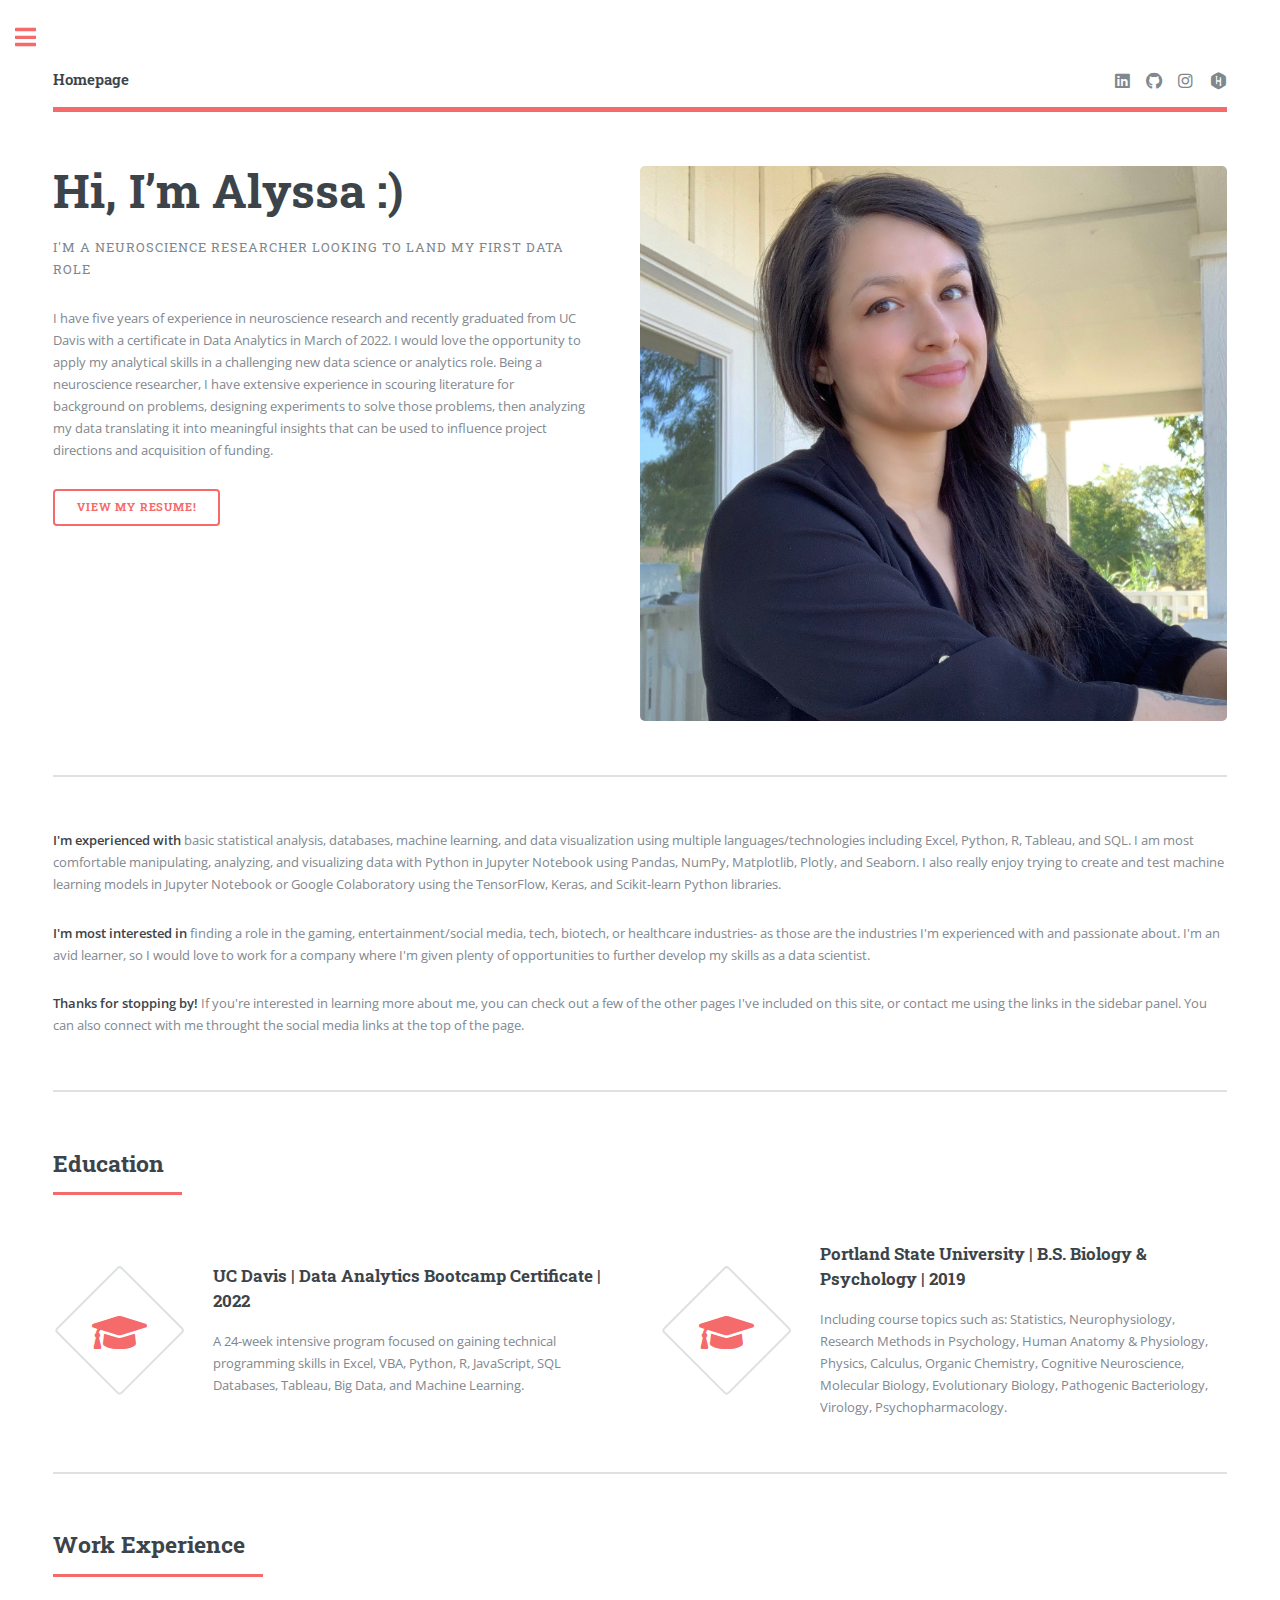
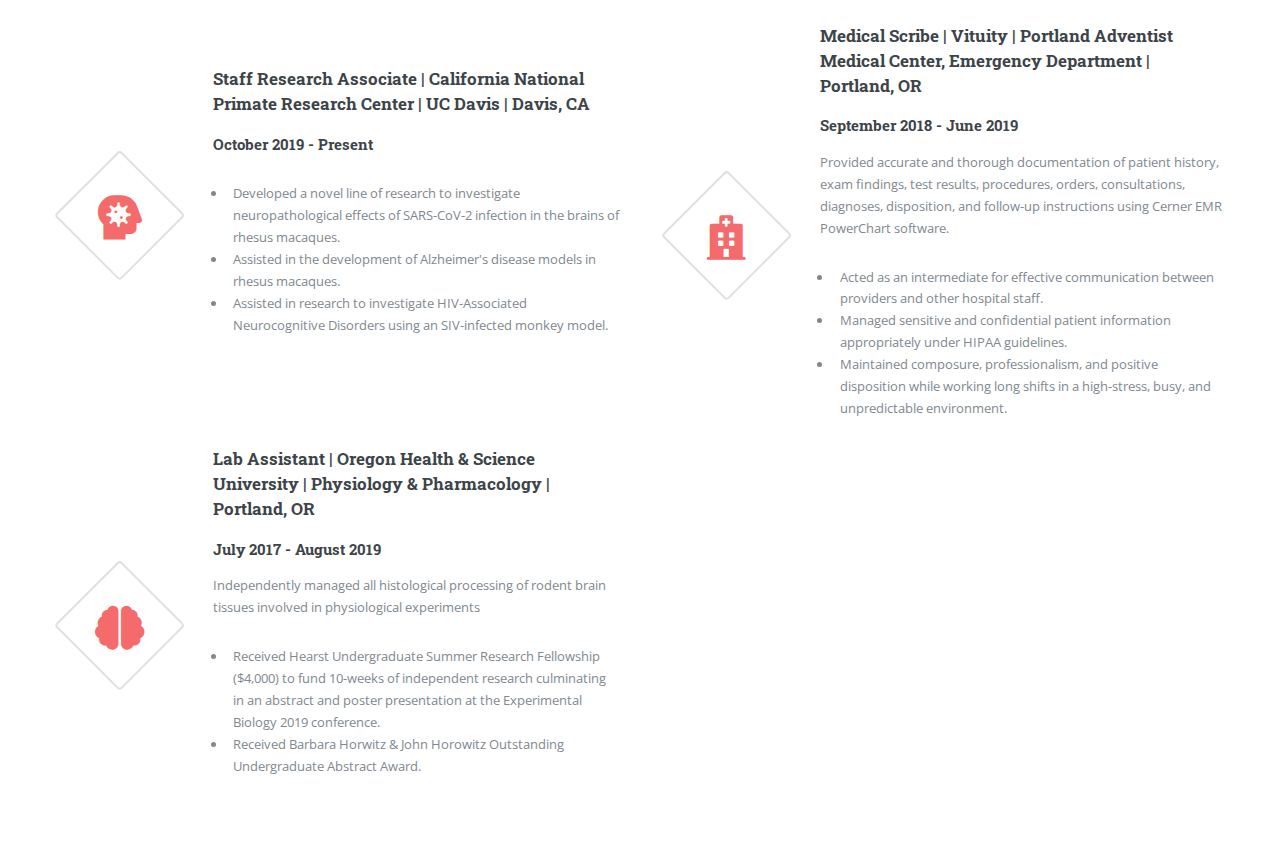
<file: index.html>
<!DOCTYPE HTML>
<!--
	Editorial by HTML5 UP
	html5up.net | @ajlkn
	Free for personal and commercial use under the CCA 3.0 license (html5up.net/license)
-->
<html>
	<head>
		<title>Homepage- Alyssa Bonillas</title>
		<meta charset="utf-8" />
		<meta name="viewport" content="width=device-width, initial-scale=1, user-scalable=no" />
		<link rel="stylesheet" href="assets/css/main.css" />
	</head>
	<body class="is-preload">

		<!-- Wrapper -->
			<div id="wrapper">

				<!-- Main -->
					<div id="main">
						<div class="inner">

							<!-- Header -->
								<header id="header">
									<a href="index.html" class="logo"><strong>Homepage</strong></a>
									<ul class="icons">
										<li><a href="https://www.linkedin.com/in/alyssabonillas/" class="icon brands fa-linkedin"><span class="label">LinkedIn</span></a></li>
										<li><a href="https://github.com/spicyyramen" class="icon brands fa-github"><span class="label">GitHub</span></a></li>
										<li><a href="https://www.instagram.com/lyssbonillas/" class="icon brands fa-instagram"><span class="label">Instagram</span></a></li>
										<li><a href="https://www.hackerrank.com/acbonillas" class="icon brands fa-hackerrank"><span class="label">HackerRank</span></a></li>
									</ul>
								</header>

							<!-- Banner -->
								<section id="banner">
									<div class="content">
										<header>
											<h1>Hi, I’m Alyssa :)<br />
											</h1>
											<p>I'm a neuroscience researcher looking to land my first data role</p>
										</header>
										<p>I have five years of experience in neuroscience research and recently graduated from UC Davis with a certificate in Data Analytics in March of 2022. I would love the opportunity to apply my analytical skills in a challenging new data science or analytics role. Being a neuroscience researcher, I have extensive experience in scouring literature for background on problems, designing experiments to solve those problems, then analyzing my data translating it into meaningful insights that can be used to influence project directions and acquisition of funding.</p>
										
										<ul class="actions">
											<li><a href="https://drive.google.com/file/d/1ouMW4FAfZlwYkOt8U_4mi48NObzLtjzS/view?usp=sharing" class="button big">View My Resume!</a></li>
										</ul>
									</div>
									<span class="image fit">
										<img src="images/profpic.jpg" alt="A picture of me" />
									</span>
								</section>

							<!-- Info section -->
								<section>
									<p><strong>I'm experienced with</strong> basic statistical analysis, databases, machine learning, and data visualization using multiple languages/technologies including Excel, Python, R, Tableau, and SQL.
										I am most comfortable manipulating, analyzing, and visualizing data with Python in Jupyter Notebook using Pandas, NumPy, Matplotlib, Plotly, and Seaborn. I also really enjoy trying to create and test machine learning models in Jupyter Notebook or Google Colaboratory using the TensorFlow, Keras, and Scikit-learn Python libraries. </p>
									   <p><strong>I'm most interested in</strong> finding a role in the gaming, entertainment/social media, tech, biotech, or healthcare industries- as those are the industries I'm experienced with and passionate about. 
									   I'm an avid learner, so I would love to work for a company where I'm given plenty of opportunities to further develop my skills as a data scientist. </p>
									   <p><strong>Thanks for stopping by!</strong> If you're interested in learning more about me, you can check out a few of the other pages I've included on this site, or contact me using the links in the sidebar panel. You can also connect with me throught the social media links at the top of the page. </p>	
	
								</section>

								

							<!-- Section -->
								<section>
									<header class="major">
										<h2>Education</h2>
									</header>
									<div class="features">
										<article>
											<span class="icon solid fa-graduation-cap"></span>
											<div class="content">
												<h3>UC Davis | Data Analytics Bootcamp Certificate | 2022</h3>
												<p>A 24-week intensive program focused on gaining technical programming skills in Excel, VBA, Python, R, JavaScript, SQL Databases, Tableau, Big Data, and Machine Learning.</p>
											</div>
										</article>
										<article>
											<span class="icon solid fa-graduation-cap"></span>
											<div class="content">
												<h3>Portland State University | B.S. Biology & Psychology | 2019</h3>
												<p>Including course topics such as: Statistics, Neurophysiology, Research Methods in Psychology, Human Anatomy & Physiology, Physics, Calculus, Organic Chemistry, Cognitive Neuroscience, Molecular Biology, Evolutionary Biology, Pathogenic Bacteriology, Virology, Psychopharmacology.</p>
											</div>
										</article>
									</div>
								</section>


									<!-- Section -->
									<section>
										<header class="major">
											<h2>Work Experience</h2>
										</header>
										<div class="features">
											<article>
												<span class="icon solid fa-head-side-virus"></span>
												<div class="content">
													<h3>Staff Research Associate | California National Primate Research Center | UC Davis | Davis, CA</h3>
													<h4>October 2019 - Present</h4>
													<p>
														<ul>
															<li>Developed a novel line of research to investigate neuropathological effects of SARS-CoV-2 infection in the brains of rhesus macaques.</li>
															<li>Assisted in the development of Alzheimer's disease models in rhesus macaques.</li>
															<li>Assisted in research to investigate HIV-Associated Neurocognitive Disorders using an SIV-infected monkey model.</li>
														</ul>
													</p>
												</div>
											</article>
											<article>
												<span class="icon solid fa-hospital"></span>
												<div class="content">
													<h3>Medical Scribe | Vituity | Portland Adventist Medical Center, Emergency Department | Portland, OR</h3>
													<h4>September 2018 - June 2019</h4>
													<p>Provided accurate and thorough documentation of patient history, exam findings, test results, procedures, orders, consultations, diagnoses, disposition, and follow-up instructions using Cerner EMR PowerChart software. 
														<ul>
															<li>Acted as an intermediate for effective communication between providers and other hospital staff.</li>
															<li>Managed sensitive and confidential patient information appropriately under HIPAA guidelines.</li>
															<li>Maintained composure, professionalism, and positive disposition while working long shifts in a high-stress, busy, and unpredictable environment.</li>
														</ul>
													</p>
												</div>
											</article>
											<article>
												<span class="icon solid fa-brain"></span>
												<div class="content">
													<h3>Lab Assistant | Oregon Health & Science University | Physiology & Pharmacology | Portland, OR</h3>
													<h4>July 2017 - August 2019</h4>
													<p>Independently managed all histological processing of rodent brain tissues involved in physiological experiments
														<ul>
															<li>Received Hearst Undergraduate Summer Research Fellowship ($4,000) to fund 10-weeks of independent research culminating in an abstract and poster presentation at the Experimental Biology 2019 conference.</li>
															<li>Received Barbara Horwitz & John Horowitz Outstanding Undergraduate Abstract Award.</li>
														</ul>
													</p>
												</div>
											</article>
										</div>
									</section>
				</div>
			</div>

			<!-- Sidebar -->
			<div id="sidebar">
				<div class="inner">

					<!-- Search -->
						<!-- <section id="search" class="alt">
							<form method="post" action="#">
								<input type="text" name="query" id="query" placeholder="Search" />
							</form>
						</section> -->

					<!-- Menu -->
						<nav id="menu">
							<header class="major">
								<h2>Menu</h2>
							</header>
							<ul>
								<li><a href="index.html">Homepage</a></li>
								<li><a href="projects.html">Data Projects</a></li>
								<li><a href="pubs.html">Publications & Presentations</a></li>
								<li><a href="aboutme.html">About Me</a></li>
							</ul>
						</nav>


					<!-- Section -->
						<section>
							<header class="major">
								<h2>Get in touch</h2>
							</header>
							<p>If you think I may be a good fit for your team, I'd love to hear from you!</p>
							<ul class="contact">
								<li class="icon solid fa-envelope"><a href="mailto: acbonillas@gmail.com">acbonillas@gmail.com</a></li>
								<li class="icon brands solid fa-linkedin"><a href="https://www.linkedin.com/in/alyssabonillas/">LinkedIn</a></li>
								<li class="icon brands solid fa-github"><a href="https://github.com/spicyyramen">GitHub</a></li>
								<li class="icon brands solid fa-instagram"><a href="https://www.instagram.com/lyssbonillas/">Instagram</a></li>
							</ul>
						</section>

					<!-- Footer -->
						<footer id="footer">
							<p class="copyright">&copy; Untitled. All rights reserved. Demo Images: <a href="https://unsplash.com">Unsplash</a>. Design: <a href="https://html5up.net">HTML5 UP</a>.</p>
						</footer>
				</div>
			</div>


		</div>

		<!-- Scripts -->
			<script src="assets/js/jquery.min.js"></script>
			<script src="assets/js/browser.min.js"></script>
			<script src="assets/js/breakpoints.min.js"></script>
			<script src="assets/js/util.js"></script>
			<script src="assets/js/main.js"></script>

	</body>
</html>
</file>
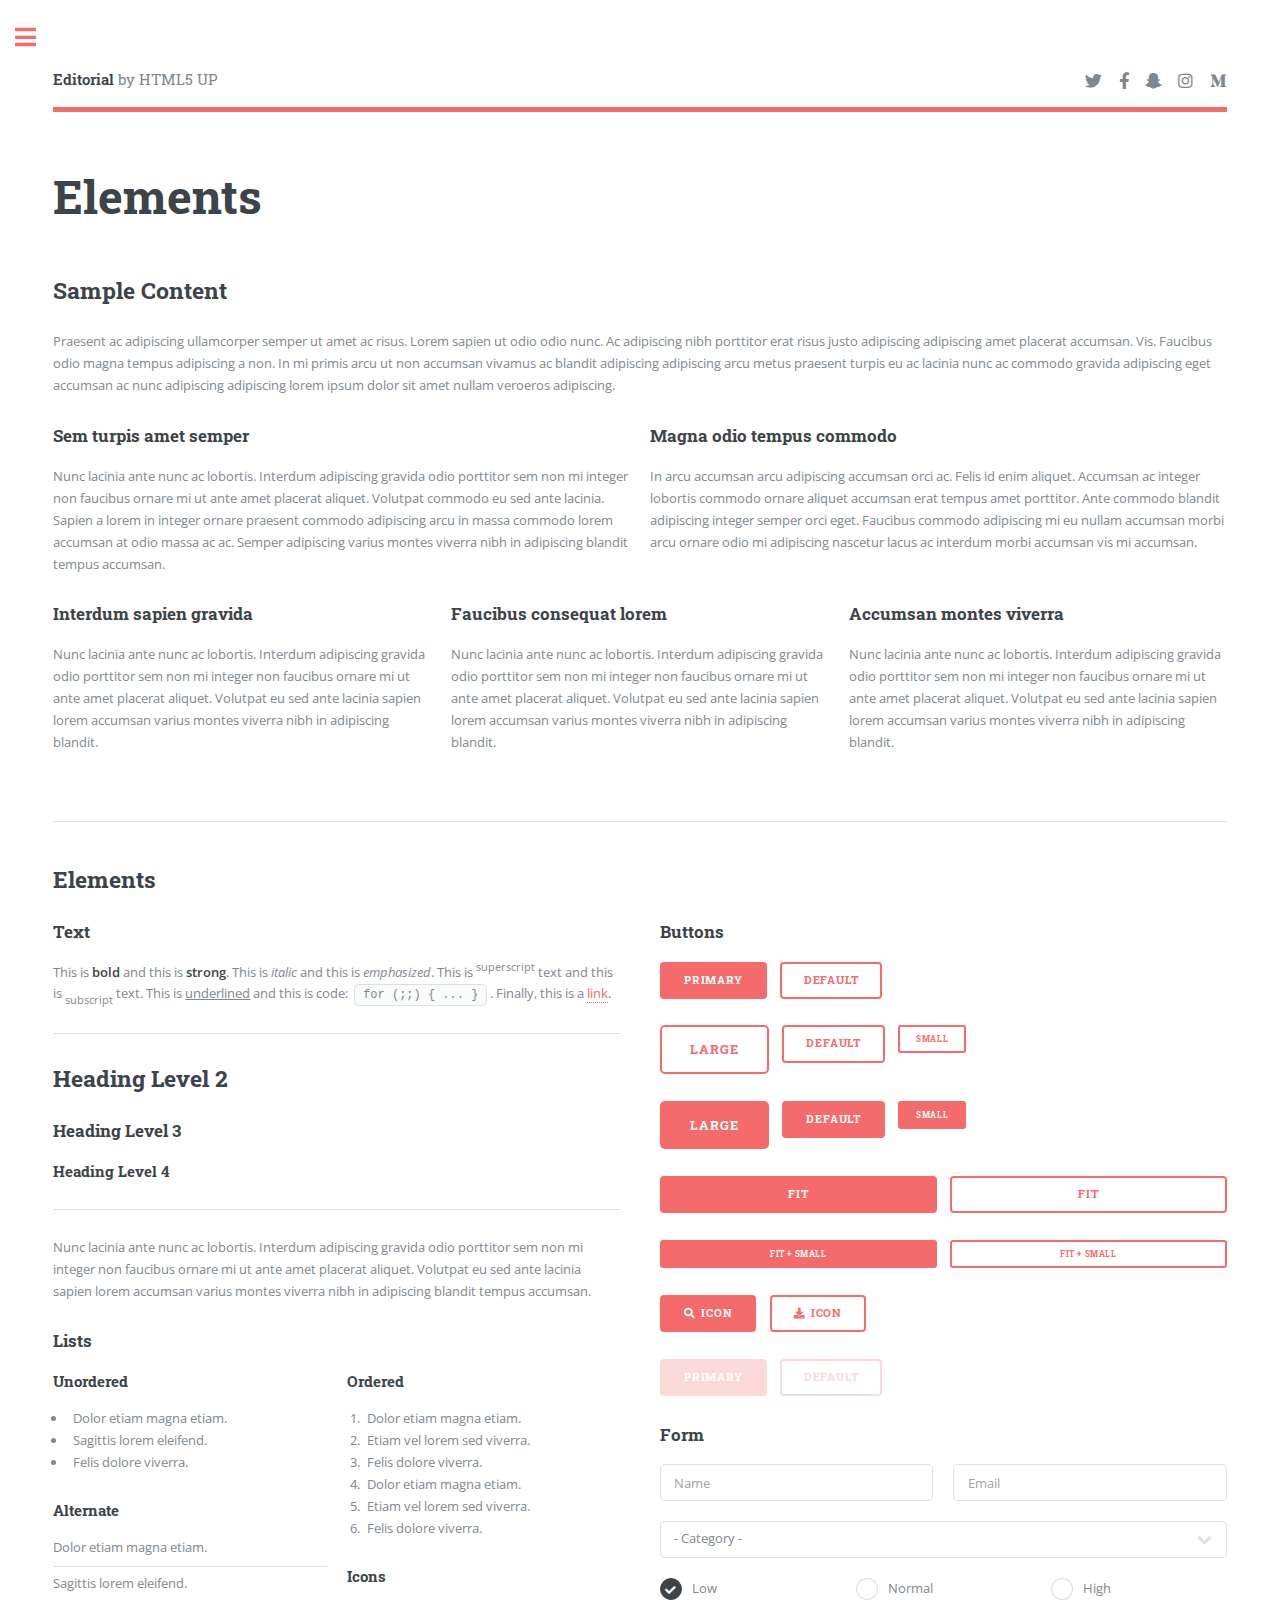
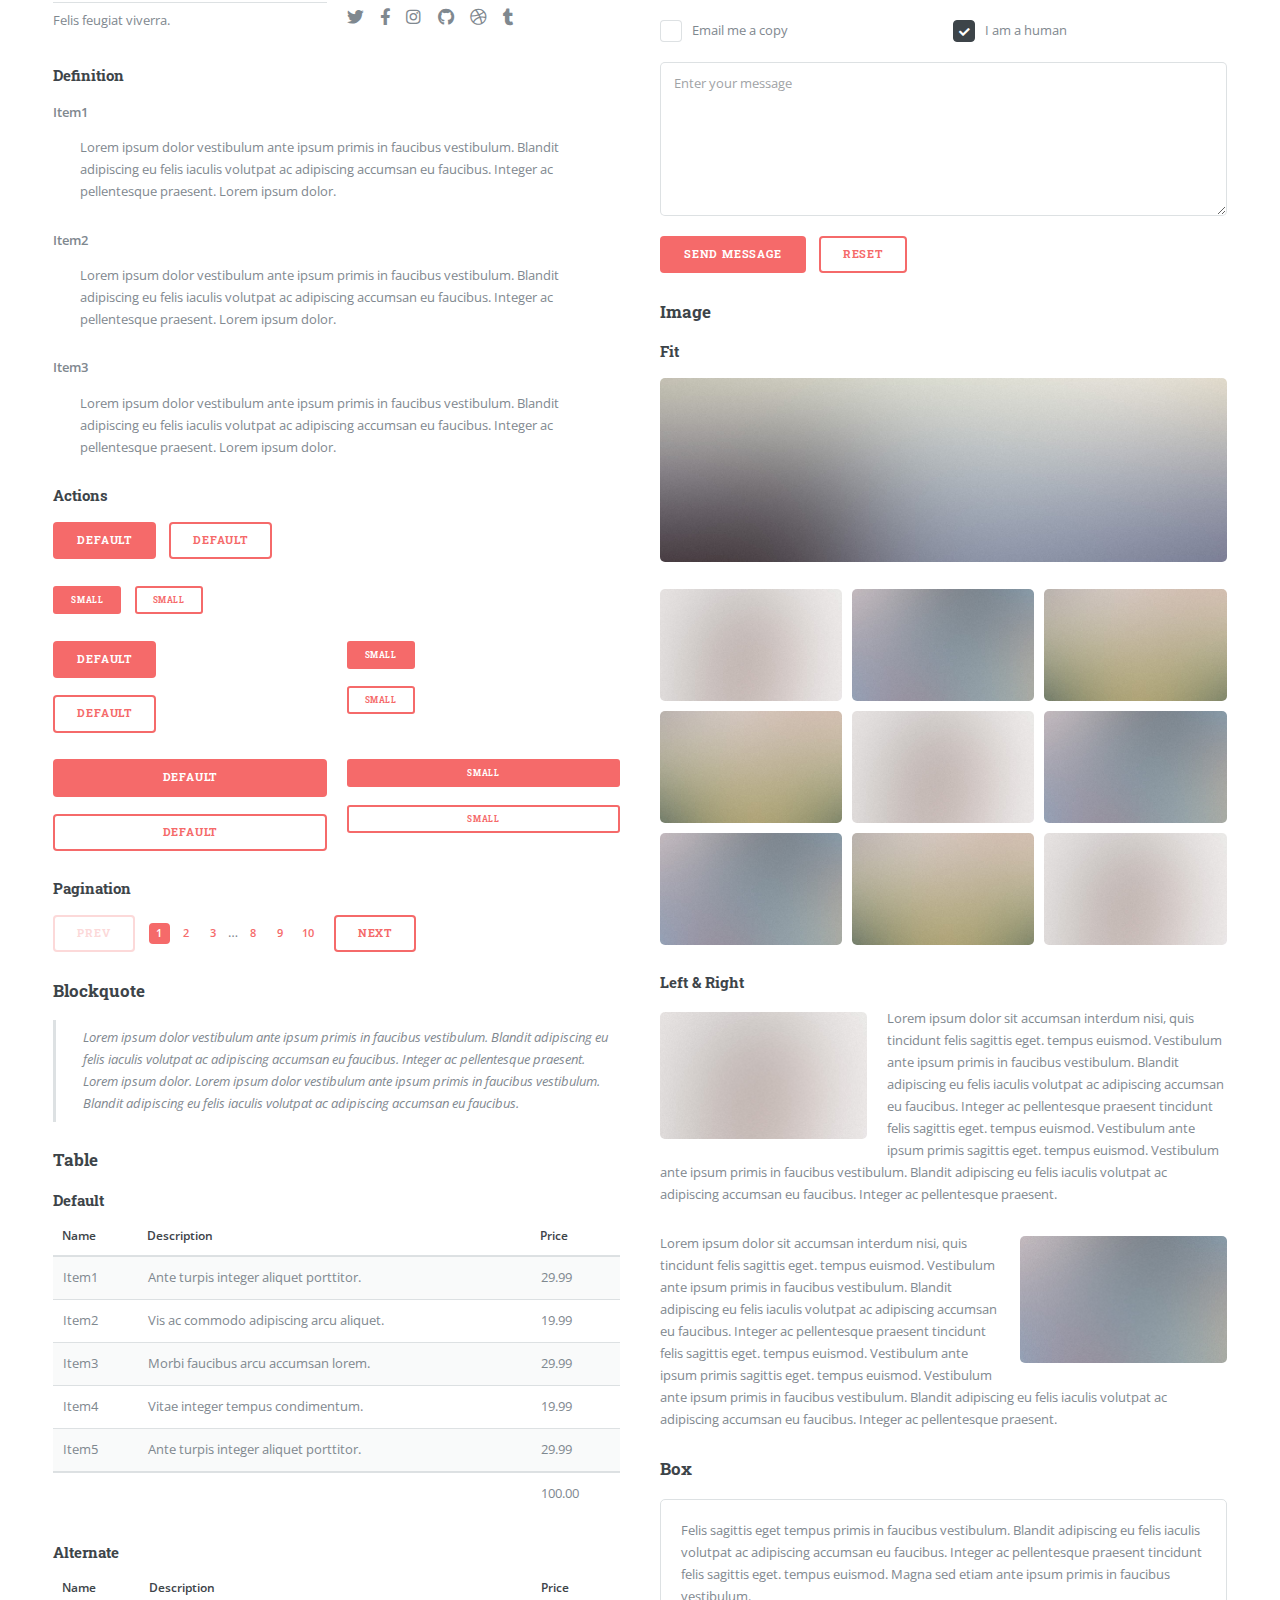
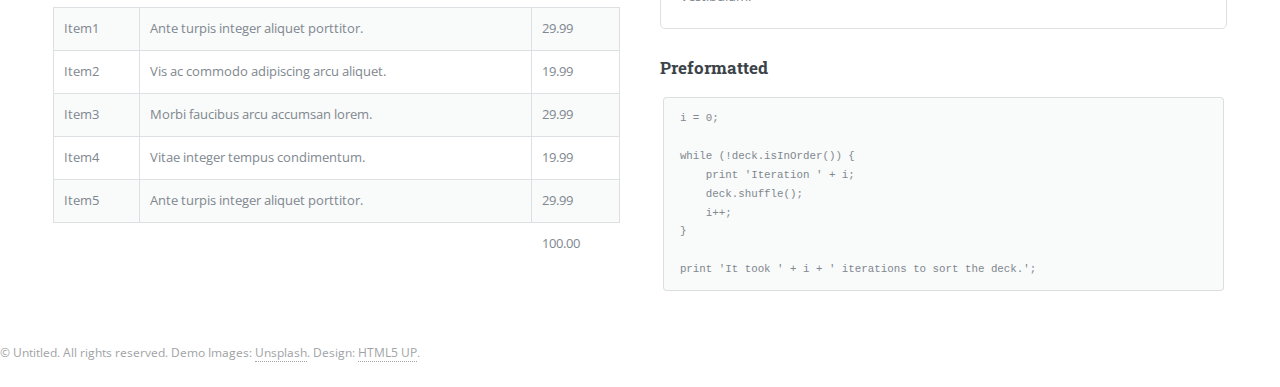
<file: elements.html>
<!DOCTYPE HTML>
<!--
	Editorial by HTML5 UP
	html5up.net | @ajlkn
	Free for personal and commercial use under the CCA 3.0 license (html5up.net/license)
-->
<html>
	<head>
		<title>Elements - Editorial by HTML5 UP</title>
		<meta charset="utf-8" />
		<meta name="viewport" content="width=device-width, initial-scale=1, user-scalable=no" />
		<link rel="stylesheet" href="assets/css/main.css" />
	</head>
	<body class="is-preload">

		<!-- Wrapper -->
			<div id="wrapper">

				<!-- Main -->
					<div id="main">
						<div class="inner">

							<!-- Header -->
								<header id="header">
									<a href="index.html" class="logo"><strong>Editorial</strong> by HTML5 UP</a>
									<ul class="icons">
										<li><a href="#" class="icon brands fa-twitter"><span class="label">Twitter</span></a></li>
										<li><a href="#" class="icon brands fa-facebook-f"><span class="label">Facebook</span></a></li>
										<li><a href="#" class="icon brands fa-snapchat-ghost"><span class="label">Snapchat</span></a></li>
										<li><a href="#" class="icon brands fa-instagram"><span class="label">Instagram</span></a></li>
										<li><a href="#" class="icon brands fa-medium-m"><span class="label">Medium</span></a></li>
									</ul>
								</header>

							<!-- Content -->
								<section>
									<header class="main">
										<h1>Elements</h1>
									</header>

									<!-- Content -->
										<h2 id="content">Sample Content</h2>
										<p>Praesent ac adipiscing ullamcorper semper ut amet ac risus. Lorem sapien ut odio odio nunc. Ac adipiscing nibh porttitor erat risus justo adipiscing adipiscing amet placerat accumsan. Vis. Faucibus odio magna tempus adipiscing a non. In mi primis arcu ut non accumsan vivamus ac blandit adipiscing adipiscing arcu metus praesent turpis eu ac lacinia nunc ac commodo gravida adipiscing eget accumsan ac nunc adipiscing adipiscing lorem ipsum dolor sit amet nullam veroeros adipiscing.</p>
										<div class="row">
											<div class="col-6 col-12-small">
												<h3>Sem turpis amet semper</h3>
												<p>Nunc lacinia ante nunc ac lobortis. Interdum adipiscing gravida odio porttitor sem non mi integer non faucibus ornare mi ut ante amet placerat aliquet. Volutpat commodo eu sed ante lacinia. Sapien a lorem in integer ornare praesent commodo adipiscing arcu in massa commodo lorem accumsan at odio massa ac ac. Semper adipiscing varius montes viverra nibh in adipiscing blandit tempus accumsan.</p>
											</div>
											<div class="col-6 col-12-small">
												<h3>Magna odio tempus commodo</h3>
												<p>In arcu accumsan arcu adipiscing accumsan orci ac. Felis id enim aliquet. Accumsan ac integer lobortis commodo ornare aliquet accumsan erat tempus amet porttitor. Ante commodo blandit adipiscing integer semper orci eget. Faucibus commodo adipiscing mi eu nullam accumsan morbi arcu ornare odio mi adipiscing nascetur lacus ac interdum morbi accumsan vis mi accumsan.</p>
											</div>
											<!-- Break -->
											<div class="col-4 col-12-medium">
												<h3>Interdum sapien gravida</h3>
												<p>Nunc lacinia ante nunc ac lobortis. Interdum adipiscing gravida odio porttitor sem non mi integer non faucibus ornare mi ut ante amet placerat aliquet. Volutpat eu sed ante lacinia sapien lorem accumsan varius montes viverra nibh in adipiscing blandit.</p>
											</div>
											<div class="col-4 col-12-medium">
												<h3>Faucibus consequat lorem</h3>
												<p>Nunc lacinia ante nunc ac lobortis. Interdum adipiscing gravida odio porttitor sem non mi integer non faucibus ornare mi ut ante amet placerat aliquet. Volutpat eu sed ante lacinia sapien lorem accumsan varius montes viverra nibh in adipiscing blandit.</p>
											</div>
											<div class="col-4 col-12-medium">
												<h3>Accumsan montes viverra</h3>
												<p>Nunc lacinia ante nunc ac lobortis. Interdum adipiscing gravida odio porttitor sem non mi integer non faucibus ornare mi ut ante amet placerat aliquet. Volutpat eu sed ante lacinia sapien lorem accumsan varius montes viverra nibh in adipiscing blandit.</p>
											</div>
										</div>

									<hr class="major" />

									<!-- Elements -->
										<h2 id="elements">Elements</h2>
										<div class="row gtr-200">
											<div class="col-6 col-12-medium">

												<!-- Text stuff -->
													<h3>Text</h3>
													<p>This is <b>bold</b> and this is <strong>strong</strong>. This is <i>italic</i> and this is <em>emphasized</em>.
													This is <sup>superscript</sup> text and this is <sub>subscript</sub> text.
													This is <u>underlined</u> and this is code: <code>for (;;) { ... }</code>.
													Finally, this is a <a href="#">link</a>.</p>
													<hr />
													<h2>Heading Level 2</h2>
													<h3>Heading Level 3</h3>
													<h4>Heading Level 4</h4>
													<hr />
													<p>Nunc lacinia ante nunc ac lobortis. Interdum adipiscing gravida odio porttitor sem non mi integer non faucibus ornare mi ut ante amet placerat aliquet. Volutpat eu sed ante lacinia sapien lorem accumsan varius montes viverra nibh in adipiscing blandit tempus accumsan.</p>

												<!-- Lists -->
													<h3>Lists</h3>
													<div class="row">
														<div class="col-6 col-12-small">

															<h4>Unordered</h4>
															<ul>
																<li>Dolor etiam magna etiam.</li>
																<li>Sagittis lorem eleifend.</li>
																<li>Felis dolore viverra.</li>
															</ul>

															<h4>Alternate</h4>
															<ul class="alt">
																<li>Dolor etiam magna etiam.</li>
																<li>Sagittis lorem eleifend.</li>
																<li>Felis feugiat viverra.</li>
															</ul>

														</div>
														<div class="col-6 col-12-small">

															<h4>Ordered</h4>
															<ol>
																<li>Dolor etiam magna etiam.</li>
																<li>Etiam vel lorem sed viverra.</li>
																<li>Felis dolore viverra.</li>
																<li>Dolor etiam magna etiam.</li>
																<li>Etiam vel lorem sed viverra.</li>
																<li>Felis dolore viverra.</li>
															</ol>

															<h4>Icons</h4>
															<ul class="icons">
																<li><a href="#" class="icon brands fa-twitter"><span class="label">Twitter</span></a></li>
																<li><a href="#" class="icon brands fa-facebook-f"><span class="label">Facebook</span></a></li>
																<li><a href="#" class="icon brands fa-instagram"><span class="label">Instagram</span></a></li>
																<li><a href="#" class="icon brands fa-github"><span class="label">Github</span></a></li>
																<li><a href="#" class="icon brands fa-dribbble"><span class="label">Dribbble</span></a></li>
																<li><a href="#" class="icon brands fa-tumblr"><span class="label">Tumblr</span></a></li>
															</ul>

														</div>
													</div>
													<h4>Definition</h4>
													<dl>
														<dt>Item1</dt>
														<dd>
															<p>Lorem ipsum dolor vestibulum ante ipsum primis in faucibus vestibulum. Blandit adipiscing eu felis iaculis volutpat ac adipiscing accumsan eu faucibus. Integer ac pellentesque praesent. Lorem ipsum dolor.</p>
														</dd>
														<dt>Item2</dt>
														<dd>
															<p>Lorem ipsum dolor vestibulum ante ipsum primis in faucibus vestibulum. Blandit adipiscing eu felis iaculis volutpat ac adipiscing accumsan eu faucibus. Integer ac pellentesque praesent. Lorem ipsum dolor.</p>
														</dd>
														<dt>Item3</dt>
														<dd>
															<p>Lorem ipsum dolor vestibulum ante ipsum primis in faucibus vestibulum. Blandit adipiscing eu felis iaculis volutpat ac adipiscing accumsan eu faucibus. Integer ac pellentesque praesent. Lorem ipsum dolor.</p>
														</dd>
													</dl>

													<h4>Actions</h4>
													<ul class="actions">
														<li><a href="#" class="button primary">Default</a></li>
														<li><a href="#" class="button">Default</a></li>
													</ul>
													<ul class="actions small">
														<li><a href="#" class="button primary small">Small</a></li>
														<li><a href="#" class="button small">Small</a></li>
													</ul>
													<div class="row">
														<div class="col-6 col-12-small">
															<ul class="actions stacked">
																<li><a href="#" class="button primary">Default</a></li>
																<li><a href="#" class="button">Default</a></li>
															</ul>
														</div>
														<div class="col-6 col-12-small">
															<ul class="actions stacked">
																<li><a href="#" class="button primary small">Small</a></li>
																<li><a href="#" class="button small">Small</a></li>
															</ul>
														</div>
														<div class="col-6 col-12-small">
															<ul class="actions stacked">
																<li><a href="#" class="button primary fit">Default</a></li>
																<li><a href="#" class="button fit">Default</a></li>
															</ul>
														</div>
														<div class="col-6 col-12-small">
															<ul class="actions stacked">
																<li><a href="#" class="button primary small fit">Small</a></li>
																<li><a href="#" class="button small fit">Small</a></li>
															</ul>
														</div>
													</div>

													<h4>Pagination</h4>
													<ul class="pagination">
														<li><span class="button disabled">Prev</span></li>
														<li><a href="#" class="page active">1</a></li>
														<li><a href="#" class="page">2</a></li>
														<li><a href="#" class="page">3</a></li>
														<li><span>&hellip;</span></li>
														<li><a href="#" class="page">8</a></li>
														<li><a href="#" class="page">9</a></li>
														<li><a href="#" class="page">10</a></li>
														<li><a href="#" class="button">Next</a></li>
													</ul>

												<!-- Blockquote -->
													<h3>Blockquote</h3>
													<blockquote>Lorem ipsum dolor vestibulum ante ipsum primis in faucibus vestibulum. Blandit adipiscing eu felis iaculis volutpat ac adipiscing accumsan eu faucibus. Integer ac pellentesque praesent. Lorem ipsum dolor. Lorem ipsum dolor vestibulum ante ipsum primis in faucibus vestibulum. Blandit adipiscing eu felis iaculis volutpat ac adipiscing accumsan eu faucibus.</blockquote>

												<!-- Table -->
													<h3>Table</h3>

													<h4>Default</h4>
													<div class="table-wrapper">
														<table>
															<thead>
																<tr>
																	<th>Name</th>
																	<th>Description</th>
																	<th>Price</th>
																</tr>
															</thead>
															<tbody>
																<tr>
																	<td>Item1</td>
																	<td>Ante turpis integer aliquet porttitor.</td>
																	<td>29.99</td>
																</tr>
																<tr>
																	<td>Item2</td>
																	<td>Vis ac commodo adipiscing arcu aliquet.</td>
																	<td>19.99</td>
																</tr>
																<tr>
																	<td>Item3</td>
																	<td> Morbi faucibus arcu accumsan lorem.</td>
																	<td>29.99</td>
																</tr>
																<tr>
																	<td>Item4</td>
																	<td>Vitae integer tempus condimentum.</td>
																	<td>19.99</td>
																</tr>
																<tr>
																	<td>Item5</td>
																	<td>Ante turpis integer aliquet porttitor.</td>
																	<td>29.99</td>
																</tr>
															</tbody>
															<tfoot>
																<tr>
																	<td colspan="2"></td>
																	<td>100.00</td>
																</tr>
															</tfoot>
														</table>
													</div>

													<h4>Alternate</h4>
													<div class="table-wrapper">
														<table class="alt">
															<thead>
																<tr>
																	<th>Name</th>
																	<th>Description</th>
																	<th>Price</th>
																</tr>
															</thead>
															<tbody>
																<tr>
																	<td>Item1</td>
																	<td>Ante turpis integer aliquet porttitor.</td>
																	<td>29.99</td>
																</tr>
																<tr>
																	<td>Item2</td>
																	<td>Vis ac commodo adipiscing arcu aliquet.</td>
																	<td>19.99</td>
																</tr>
																<tr>
																	<td>Item3</td>
																	<td> Morbi faucibus arcu accumsan lorem.</td>
																	<td>29.99</td>
																</tr>
																<tr>
																	<td>Item4</td>
																	<td>Vitae integer tempus condimentum.</td>
																	<td>19.99</td>
																</tr>
																<tr>
																	<td>Item5</td>
																	<td>Ante turpis integer aliquet porttitor.</td>
																	<td>29.99</td>
																</tr>
															</tbody>
															<tfoot>
																<tr>
																	<td colspan="2"></td>
																	<td>100.00</td>
																</tr>
															</tfoot>
														</table>
													</div>

											</div>
											<div class="col-6 col-12-medium">

												<!-- Buttons -->
													<h3>Buttons</h3>
													<ul class="actions">
														<li><a href="#" class="button primary">Primary</a></li>
														<li><a href="#" class="button">Default</a></li>
													</ul>
													<ul class="actions">
														<li><a href="#" class="button large">Large</a></li>
														<li><a href="#" class="button">Default</a></li>
														<li><a href="#" class="button small">Small</a></li>
													</ul>
													<ul class="actions">
														<li><a href="#" class="button primary large">Large</a></li>
														<li><a href="#" class="button primary">Default</a></li>
														<li><a href="#" class="button primary small">Small</a></li>
													</ul>
													<ul class="actions fit">
														<li><a href="#" class="button primary fit">Fit</a></li>
														<li><a href="#" class="button fit">Fit</a></li>
													</ul>
													<ul class="actions fit small">
														<li><a href="#" class="button primary fit small">Fit + Small</a></li>
														<li><a href="#" class="button fit small">Fit + Small</a></li>
													</ul>
													<ul class="actions">
														<li><a href="#" class="button primary icon solid fa-search">Icon</a></li>
														<li><a href="#" class="button icon solid fa-download">Icon</a></li>
													</ul>
													<ul class="actions">
														<li><span class="button primary disabled">Primary</span></li>
														<li><span class="button disabled">Default</span></li>
													</ul>

												<!-- Form -->
													<h3>Form</h3>

													<form method="post" action="#">
														<div class="row gtr-uniform">
															<div class="col-6 col-12-xsmall">
																<input type="text" name="demo-name" id="demo-name" value="" placeholder="Name" />
															</div>
															<div class="col-6 col-12-xsmall">
																<input type="email" name="demo-email" id="demo-email" value="" placeholder="Email" />
															</div>
															<!-- Break -->
															<div class="col-12">
																<select name="demo-category" id="demo-category">
																	<option value="">- Category -</option>
																	<option value="1">Manufacturing</option>
																	<option value="1">Shipping</option>
																	<option value="1">Administration</option>
																	<option value="1">Human Resources</option>
																</select>
															</div>
															<!-- Break -->
															<div class="col-4 col-12-small">
																<input type="radio" id="demo-priority-low" name="demo-priority" checked>
																<label for="demo-priority-low">Low</label>
															</div>
															<div class="col-4 col-12-small">
																<input type="radio" id="demo-priority-normal" name="demo-priority">
																<label for="demo-priority-normal">Normal</label>
															</div>
															<div class="col-4 col-12-small">
																<input type="radio" id="demo-priority-high" name="demo-priority">
																<label for="demo-priority-high">High</label>
															</div>
															<!-- Break -->
															<div class="col-6 col-12-small">
																<input type="checkbox" id="demo-copy" name="demo-copy">
																<label for="demo-copy">Email me a copy</label>
															</div>
															<div class="col-6 col-12-small">
																<input type="checkbox" id="demo-human" name="demo-human" checked>
																<label for="demo-human">I am a human</label>
															</div>
															<!-- Break -->
															<div class="col-12">
																<textarea name="demo-message" id="demo-message" placeholder="Enter your message" rows="6"></textarea>
															</div>
															<!-- Break -->
															<div class="col-12">
																<ul class="actions">
																	<li><input type="submit" value="Send Message" class="primary" /></li>
																	<li><input type="reset" value="Reset" /></li>
																</ul>
															</div>
														</div>
													</form>

												<!-- Image -->
													<h3>Image</h3>

													<h4>Fit</h4>
													<span class="image fit"><img src="images/pic11.jpg" alt="" /></span>
													<div class="box alt">
														<div class="row gtr-50 gtr-uniform">
															<div class="col-4"><span class="image fit"><img src="images/pic01.jpg" alt="" /></span></div>
															<div class="col-4"><span class="image fit"><img src="images/pic02.jpg" alt="" /></span></div>
															<div class="col-4"><span class="image fit"><img src="images/pic03.jpg" alt="" /></span></div>
															<!-- Break -->
															<div class="col-4"><span class="image fit"><img src="images/pic03.jpg" alt="" /></span></div>
															<div class="col-4"><span class="image fit"><img src="images/pic01.jpg" alt="" /></span></div>
															<div class="col-4"><span class="image fit"><img src="images/pic02.jpg" alt="" /></span></div>
															<!-- Break -->
															<div class="col-4"><span class="image fit"><img src="images/pic02.jpg" alt="" /></span></div>
															<div class="col-4"><span class="image fit"><img src="images/pic03.jpg" alt="" /></span></div>
															<div class="col-4"><span class="image fit"><img src="images/pic01.jpg" alt="" /></span></div>
														</div>
													</div>

													<h4>Left &amp; Right</h4>
													<p><span class="image left"><img src="images/pic01.jpg" alt="" /></span>Lorem ipsum dolor sit accumsan interdum nisi, quis tincidunt felis sagittis eget. tempus euismod. Vestibulum ante ipsum primis in faucibus vestibulum. Blandit adipiscing eu felis iaculis volutpat ac adipiscing accumsan eu faucibus. Integer ac pellentesque praesent tincidunt felis sagittis eget. tempus euismod. Vestibulum ante ipsum primis sagittis eget. tempus euismod. Vestibulum ante ipsum primis in faucibus vestibulum. Blandit adipiscing eu felis iaculis volutpat ac adipiscing accumsan eu faucibus. Integer ac pellentesque praesent.</p>
													<p><span class="image right"><img src="images/pic02.jpg" alt="" /></span>Lorem ipsum dolor sit accumsan interdum nisi, quis tincidunt felis sagittis eget. tempus euismod. Vestibulum ante ipsum primis in faucibus vestibulum. Blandit adipiscing eu felis iaculis volutpat ac adipiscing accumsan eu faucibus. Integer ac pellentesque praesent tincidunt felis sagittis eget. tempus euismod. Vestibulum ante ipsum primis sagittis eget. tempus euismod. Vestibulum ante ipsum primis in faucibus vestibulum. Blandit adipiscing eu felis iaculis volutpat ac adipiscing accumsan eu faucibus. Integer ac pellentesque praesent.</p>

												<!-- Box -->
													<h3>Box</h3>
													<div class="box">
														<p>Felis sagittis eget tempus primis in faucibus vestibulum. Blandit adipiscing eu felis iaculis volutpat ac adipiscing accumsan eu faucibus. Integer ac pellentesque praesent tincidunt felis sagittis eget. tempus euismod. Magna sed etiam ante ipsum primis in faucibus vestibulum.</p>
													</div>

												<!-- Preformatted Code -->
													<h3>Preformatted</h3>
													<pre><code>i = 0;

while (!deck.isInOrder()) {
    print 'Iteration ' + i;
    deck.shuffle();
    i++;
}

print 'It took ' + i + ' iterations to sort the deck.';
</code></pre>

											</div>
										</div>

								</section>

						</div>
					</div>

				<!-- Sidebar -->
				<div id="sidebar">
					<div class="inner">

						<!-- Search -->
							<section id="search" class="alt">
								<form method="post" action="#">
									<input type="text" name="query" id="query" placeholder="Search" />
								</form>
							</section>

						<!-- Menu -->
							<nav id="menu">
								<header class="major">
									<h2>Menu</h2>
								</header>
								<ul>
									<li><a href="index.html">Homepage</a></li>
									<li><a href="generic.html">Data Projects</a></li>
									<li><a href="elements.html">Papers & Publications</a></li>
									<!-- <li>
										<span class="opener">Submenu</span>
										<ul>
											<li><a href="#">Lorem Dolor</a></li>
											<li><a href="#">Ipsum Adipiscing</a></li>
											<li><a href="#">Tempus Magna</a></li>
											<li><a href="#">Feugiat Veroeros</a></li>
										</ul>
									</li>
									<li><a href="#">Etiam Dolore</a></li>
									<li><a href="#">Adipiscing</a></li>
									<li>
										<span class="opener">Another Submenu</span>
										<ul>
											<li><a href="#">Lorem Dolor</a></li>
											<li><a href="#">Ipsum Adipiscing</a></li>
											<li><a href="#">Tempus Magna</a></li>
											<li><a href="#">Feugiat Veroeros</a></li>
										</ul>
									</li> -->
									<!-- <li><a href="#">Maximus Erat</a></li>
									<li><a href="#">Sapien Mauris</a></li>
									<li><a href="#">Amet Lacinia</a></li> -->
								</ul>
							</nav>

						<!-- Section -->
							<!-- <section>
								<header class="major">
									<h2>Ante interdum</h2>
								</header>
								<div class="mini-posts">
									<article>
										<a href="#" class="image"><img src="images/pic07.jpg" alt="" /></a>
										<p>Aenean ornare velit lacus, ac varius enim lorem ullamcorper dolore aliquam.</p>
									</article>
									<article>
										<a href="#" class="image"><img src="images/pic08.jpg" alt="" /></a>
										<p>Aenean ornare velit lacus, ac varius enim lorem ullamcorper dolore aliquam.</p>
									</article>
									<article>
										<a href="#" class="image"><img src="images/pic09.jpg" alt="" /></a>
										<p>Aenean ornare velit lacus, ac varius enim lorem ullamcorper dolore aliquam.</p>
									</article>
								</div>
								<ul class="actions">
									<li><a href="#" class="button">More</a></li>
								</ul>
							</section> -->

						<!-- Section -->
							<section>
								<header class="major">
									<h2>Get in touch</h2>
								</header>
								<p>If you think I may be a good fit for your team, I'd love to hear from you!</p>
								<ul class="contact">
									<li class="icon solid fa-envelope"><a href="mailto: acbonillas@gmail.com">acbonillas@gmail.com</a></li>
									<li class="icon solid fa-phone">(916) 595-2305</li>
									<li class="icon solid fa-home">Sacramento, CA</li>
								</ul>
							</section>

						<!-- Footer -->
							<footer id="footer">
								<p class="copyright">&copy; Untitled. All rights reserved. Demo Images: <a href="https://unsplash.com">Unsplash</a>. Design: <a href="https://html5up.net">HTML5 UP</a>.</p>
							</footer>

					</div>
				</div>

		</div>

							<!-- Footer -->
								<footer id="footer">
									<p class="copyright">&copy; Untitled. All rights reserved. Demo Images: <a href="https://unsplash.com">Unsplash</a>. Design: <a href="https://html5up.net">HTML5 UP</a>.</p>
								</footer>

						</div>
					</div>

			</div>

		<!-- Scripts -->
			<script src="assets/js/jquery.min.js"></script>
			<script src="assets/js/browser.min.js"></script>
			<script src="assets/js/breakpoints.min.js"></script>
			<script src="assets/js/util.js"></script>
			<script src="assets/js/main.js"></script>

	</body>
</html>
</file>
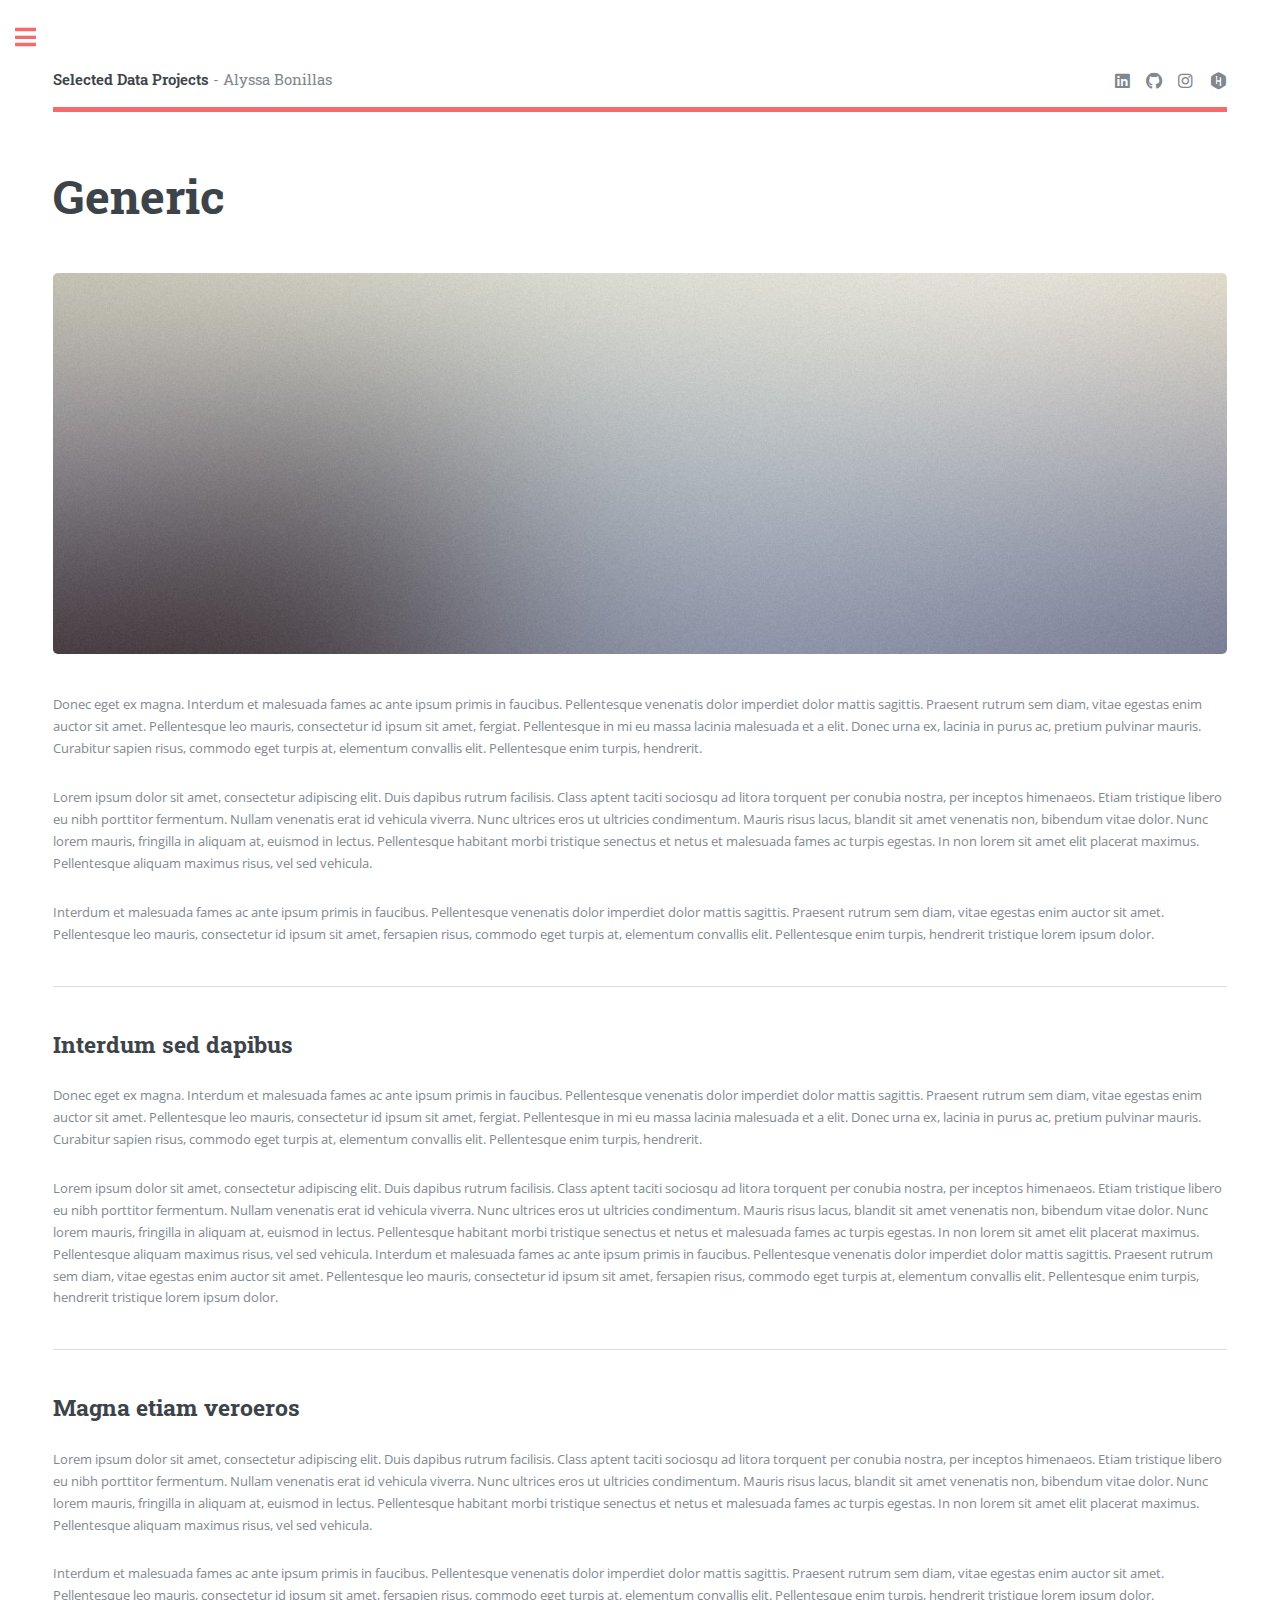
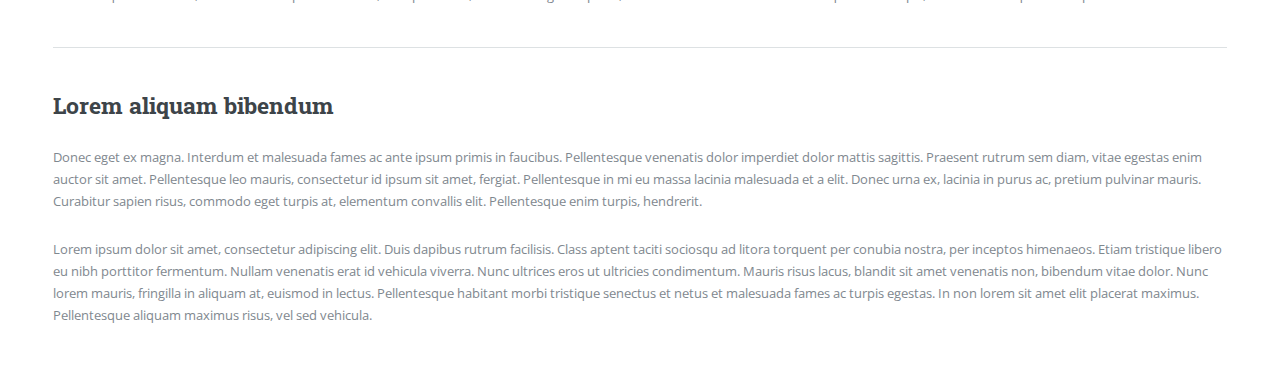
<file: generic.html>
<!DOCTYPE HTML>
<!--
	Editorial by HTML5 UP
	html5up.net | @ajlkn
	Free for personal and commercial use under the CCA 3.0 license (html5up.net/license)
-->
<html>
	<head>
		<title>Selected Data Projects</title>
		<meta charset="utf-8" />
		<meta name="viewport" content="width=device-width, initial-scale=1, user-scalable=no" />
		<link rel="stylesheet" href="assets/css/main.css" />
	</head>
	<body class="is-preload">

		<!-- Wrapper -->
			<div id="wrapper">

				<!-- Main -->
					<div id="main">
						<div class="inner">

							<!-- Header -->
								<header id="header">
									<a href="index.html" class="logo"><strong>Selected Data Projects</strong> - Alyssa Bonillas</a>
									<ul class="icons">
										<li><a href="https://www.linkedin.com/in/alyssabonillas/" class="icon brands fa-linkedin"><span class="label">LinkedIn</span></a></li>
										<li><a href="https://github.com/spicyyramen" class="icon brands fa-github"><span class="label">Snapchat</span></a></li>
										<li><a href="https://www.instagram.com/lyssbonillas/" class="icon brands fa-instagram"><span class="label">Instagram</span></a></li>
										<!-- <li><a href="#" class="icon brands fa-medium-m"><span class="label">Medium</span></a></li> -->
										<li><a href="https://www.hackerrank.com/acbonillas" class="icon brands fa-hackerrank"><span class="label">HackerRank</span></a></li>
									</ul>
								</header>

							<!-- Content -->
								<section>
									<header class="main">
										<h1>Generic</h1>
									</header>

									<span class="image main"><img src="images/pic11.jpg" alt="" /></span>

									<p>Donec eget ex magna. Interdum et malesuada fames ac ante ipsum primis in faucibus. Pellentesque venenatis dolor imperdiet dolor mattis sagittis. Praesent rutrum sem diam, vitae egestas enim auctor sit amet. Pellentesque leo mauris, consectetur id ipsum sit amet, fergiat. Pellentesque in mi eu massa lacinia malesuada et a elit. Donec urna ex, lacinia in purus ac, pretium pulvinar mauris. Curabitur sapien risus, commodo eget turpis at, elementum convallis elit. Pellentesque enim turpis, hendrerit.</p>
									<p>Lorem ipsum dolor sit amet, consectetur adipiscing elit. Duis dapibus rutrum facilisis. Class aptent taciti sociosqu ad litora torquent per conubia nostra, per inceptos himenaeos. Etiam tristique libero eu nibh porttitor fermentum. Nullam venenatis erat id vehicula viverra. Nunc ultrices eros ut ultricies condimentum. Mauris risus lacus, blandit sit amet venenatis non, bibendum vitae dolor. Nunc lorem mauris, fringilla in aliquam at, euismod in lectus. Pellentesque habitant morbi tristique senectus et netus et malesuada fames ac turpis egestas. In non lorem sit amet elit placerat maximus. Pellentesque aliquam maximus risus, vel sed vehicula.</p>
									<p>Interdum et malesuada fames ac ante ipsum primis in faucibus. Pellentesque venenatis dolor imperdiet dolor mattis sagittis. Praesent rutrum sem diam, vitae egestas enim auctor sit amet. Pellentesque leo mauris, consectetur id ipsum sit amet, fersapien risus, commodo eget turpis at, elementum convallis elit. Pellentesque enim turpis, hendrerit tristique lorem ipsum dolor.</p>

									<hr class="major" />

									<h2>Interdum sed dapibus</h2>
									<p>Donec eget ex magna. Interdum et malesuada fames ac ante ipsum primis in faucibus. Pellentesque venenatis dolor imperdiet dolor mattis sagittis. Praesent rutrum sem diam, vitae egestas enim auctor sit amet. Pellentesque leo mauris, consectetur id ipsum sit amet, fergiat. Pellentesque in mi eu massa lacinia malesuada et a elit. Donec urna ex, lacinia in purus ac, pretium pulvinar mauris. Curabitur sapien risus, commodo eget turpis at, elementum convallis elit. Pellentesque enim turpis, hendrerit.</p>
									<p>Lorem ipsum dolor sit amet, consectetur adipiscing elit. Duis dapibus rutrum facilisis. Class aptent taciti sociosqu ad litora torquent per conubia nostra, per inceptos himenaeos. Etiam tristique libero eu nibh porttitor fermentum. Nullam venenatis erat id vehicula viverra. Nunc ultrices eros ut ultricies condimentum. Mauris risus lacus, blandit sit amet venenatis non, bibendum vitae dolor. Nunc lorem mauris, fringilla in aliquam at, euismod in lectus. Pellentesque habitant morbi tristique senectus et netus et malesuada fames ac turpis egestas. In non lorem sit amet elit placerat maximus. Pellentesque aliquam maximus risus, vel sed vehicula. Interdum et malesuada fames ac ante ipsum primis in faucibus. Pellentesque venenatis dolor imperdiet dolor mattis sagittis. Praesent rutrum sem diam, vitae egestas enim auctor sit amet. Pellentesque leo mauris, consectetur id ipsum sit amet, fersapien risus, commodo eget turpis at, elementum convallis elit. Pellentesque enim turpis, hendrerit tristique lorem ipsum dolor.</p>

									<hr class="major" />

									<h2>Magna etiam veroeros</h2>
									<p>Lorem ipsum dolor sit amet, consectetur adipiscing elit. Duis dapibus rutrum facilisis. Class aptent taciti sociosqu ad litora torquent per conubia nostra, per inceptos himenaeos. Etiam tristique libero eu nibh porttitor fermentum. Nullam venenatis erat id vehicula viverra. Nunc ultrices eros ut ultricies condimentum. Mauris risus lacus, blandit sit amet venenatis non, bibendum vitae dolor. Nunc lorem mauris, fringilla in aliquam at, euismod in lectus. Pellentesque habitant morbi tristique senectus et netus et malesuada fames ac turpis egestas. In non lorem sit amet elit placerat maximus. Pellentesque aliquam maximus risus, vel sed vehicula.</p>
									<p>Interdum et malesuada fames ac ante ipsum primis in faucibus. Pellentesque venenatis dolor imperdiet dolor mattis sagittis. Praesent rutrum sem diam, vitae egestas enim auctor sit amet. Pellentesque leo mauris, consectetur id ipsum sit amet, fersapien risus, commodo eget turpis at, elementum convallis elit. Pellentesque enim turpis, hendrerit tristique lorem ipsum dolor.</p>

									<hr class="major" />

									<h2>Lorem aliquam bibendum</h2>
									<p>Donec eget ex magna. Interdum et malesuada fames ac ante ipsum primis in faucibus. Pellentesque venenatis dolor imperdiet dolor mattis sagittis. Praesent rutrum sem diam, vitae egestas enim auctor sit amet. Pellentesque leo mauris, consectetur id ipsum sit amet, fergiat. Pellentesque in mi eu massa lacinia malesuada et a elit. Donec urna ex, lacinia in purus ac, pretium pulvinar mauris. Curabitur sapien risus, commodo eget turpis at, elementum convallis elit. Pellentesque enim turpis, hendrerit.</p>
									<p>Lorem ipsum dolor sit amet, consectetur adipiscing elit. Duis dapibus rutrum facilisis. Class aptent taciti sociosqu ad litora torquent per conubia nostra, per inceptos himenaeos. Etiam tristique libero eu nibh porttitor fermentum. Nullam venenatis erat id vehicula viverra. Nunc ultrices eros ut ultricies condimentum. Mauris risus lacus, blandit sit amet venenatis non, bibendum vitae dolor. Nunc lorem mauris, fringilla in aliquam at, euismod in lectus. Pellentesque habitant morbi tristique senectus et netus et malesuada fames ac turpis egestas. In non lorem sit amet elit placerat maximus. Pellentesque aliquam maximus risus, vel sed vehicula.</p>

								</section>

						</div>
					</div>

				<!-- Sidebar -->
				<div id="sidebar">
					<div class="inner">

						<!-- Search -->
							<section id="search" class="alt">
								<form method="post" action="#">
									<input type="text" name="query" id="query" placeholder="Search" />
								</form>
							</section>

						<!-- Menu -->
							<nav id="menu">
								<header class="major">
									<h2>Menu</h2>
								</header>
								<ul>
									<li><a href="index.html">Homepage</a></li>
									<li><a href="generic.html">Data Projects</a></li>
									<li><a href="elements.html">Papers & Publications</a></li>
									<!-- <li>
										<span class="opener">Submenu</span>
										<ul>
											<li><a href="#">Lorem Dolor</a></li>
											<li><a href="#">Ipsum Adipiscing</a></li>
											<li><a href="#">Tempus Magna</a></li>
											<li><a href="#">Feugiat Veroeros</a></li>
										</ul>
									</li>
									<li><a href="#">Etiam Dolore</a></li>
									<li><a href="#">Adipiscing</a></li>
									<li>
										<span class="opener">Another Submenu</span>
										<ul>
											<li><a href="#">Lorem Dolor</a></li>
											<li><a href="#">Ipsum Adipiscing</a></li>
											<li><a href="#">Tempus Magna</a></li>
											<li><a href="#">Feugiat Veroeros</a></li>
										</ul>
									</li> -->
									<!-- <li><a href="#">Maximus Erat</a></li>
									<li><a href="#">Sapien Mauris</a></li>
									<li><a href="#">Amet Lacinia</a></li> -->
								</ul>
							</nav>

						<!-- Section -->
							<!-- <section>
								<header class="major">
									<h2>Ante interdum</h2>
								</header>
								<div class="mini-posts">
									<article>
										<a href="#" class="image"><img src="images/pic07.jpg" alt="" /></a>
										<p>Aenean ornare velit lacus, ac varius enim lorem ullamcorper dolore aliquam.</p>
									</article>
									<article>
										<a href="#" class="image"><img src="images/pic08.jpg" alt="" /></a>
										<p>Aenean ornare velit lacus, ac varius enim lorem ullamcorper dolore aliquam.</p>
									</article>
									<article>
										<a href="#" class="image"><img src="images/pic09.jpg" alt="" /></a>
										<p>Aenean ornare velit lacus, ac varius enim lorem ullamcorper dolore aliquam.</p>
									</article>
								</div>
								<ul class="actions">
									<li><a href="#" class="button">More</a></li>
								</ul>
							</section> -->

						<!-- Section -->
							<section>
								<header class="major">
									<h2>Get in touch</h2>
								</header>
								<p>If you think I may be a good fit for your team, I'd love to hear from you!</p>
								<ul class="contact">
									<li class="icon solid fa-envelope"><a href="mailto: acbonillas@gmail.com">acbonillas@gmail.com</a></li>
									<li class="icon solid fa-phone">(916) 595-2305</li>
									<li class="icon solid fa-home">Sacramento, CA</li>
								</ul>
							</section>

						<!-- Footer -->
							<footer id="footer">
								<p class="copyright">&copy; Untitled. All rights reserved. Demo Images: <a href="https://unsplash.com">Unsplash</a>. Design: <a href="https://html5up.net">HTML5 UP</a>.</p>
							</footer>

					</div>
				</div>

		</div>

		<!-- Scripts -->
			<script src="assets/js/jquery.min.js"></script>
			<script src="assets/js/browser.min.js"></script>
			<script src="assets/js/breakpoints.min.js"></script>
			<script src="assets/js/util.js"></script>
			<script src="assets/js/main.js"></script>

	</body>
</html>
</file>
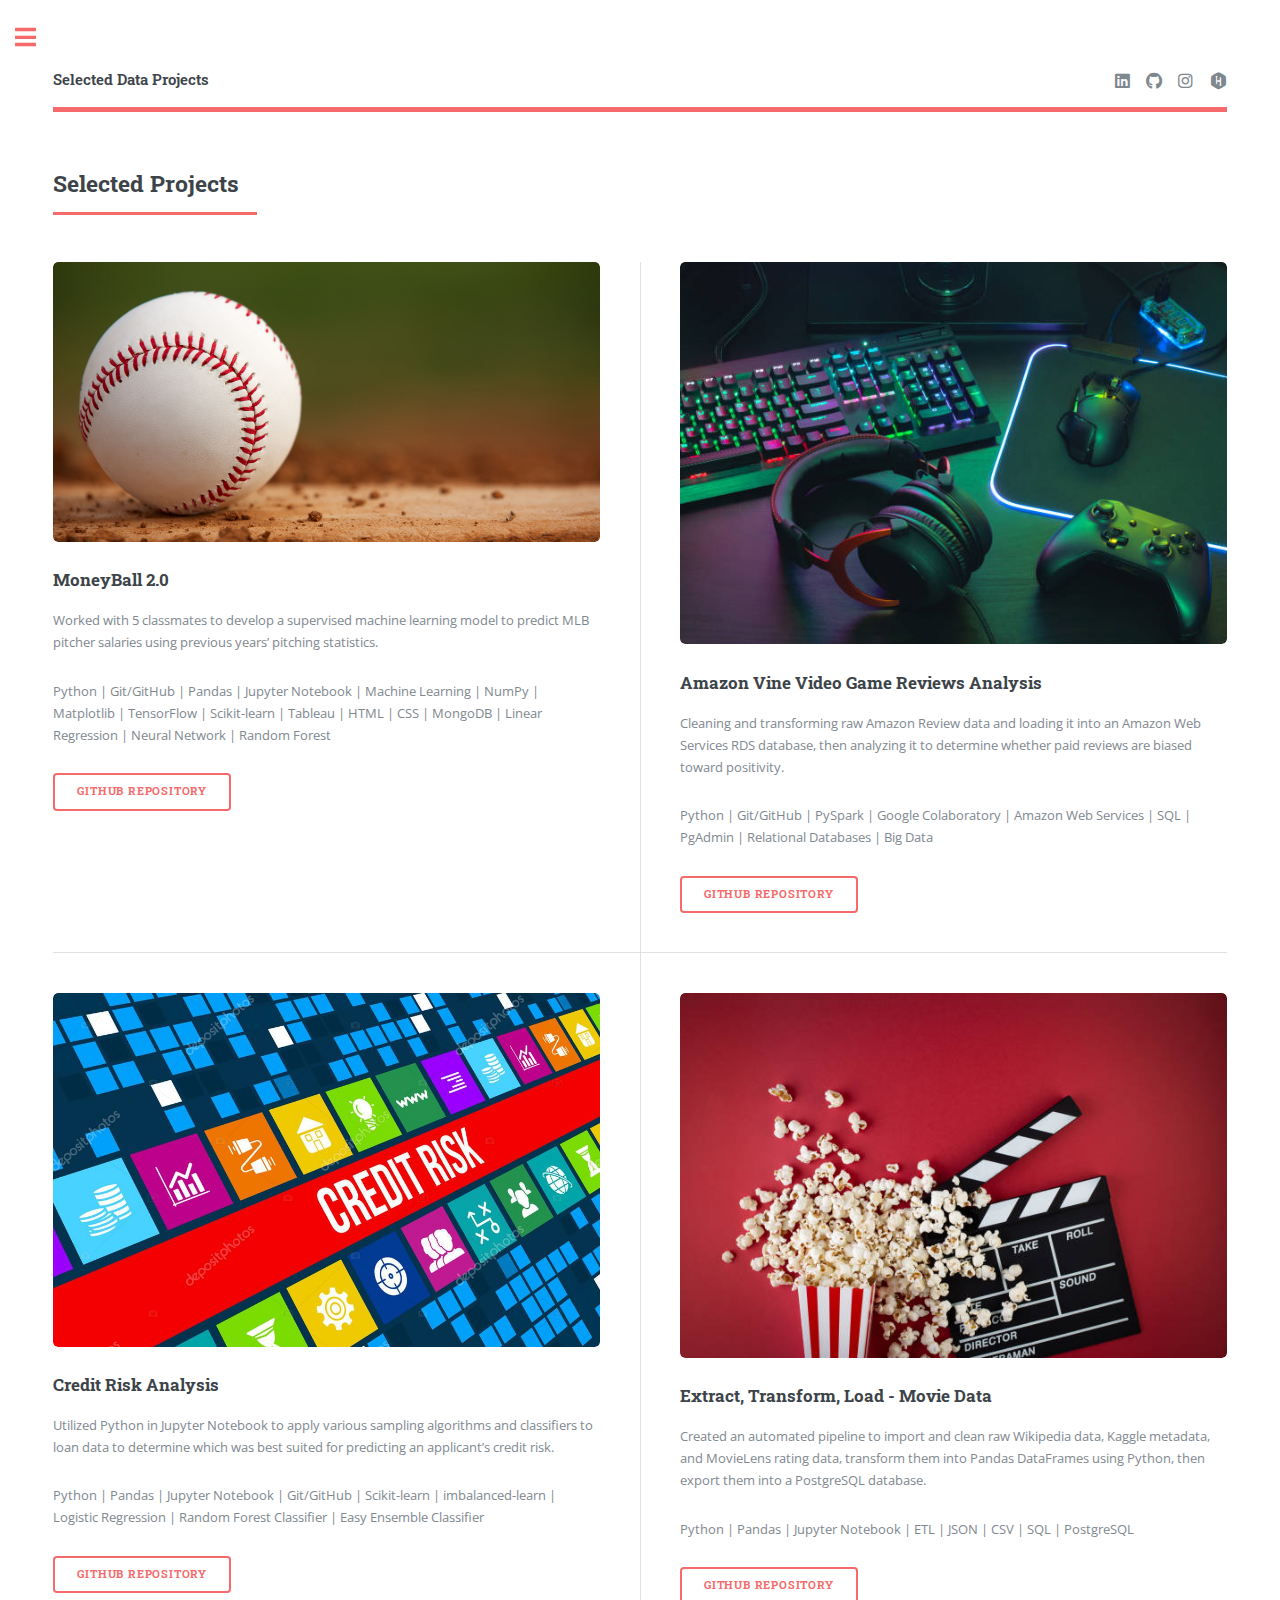
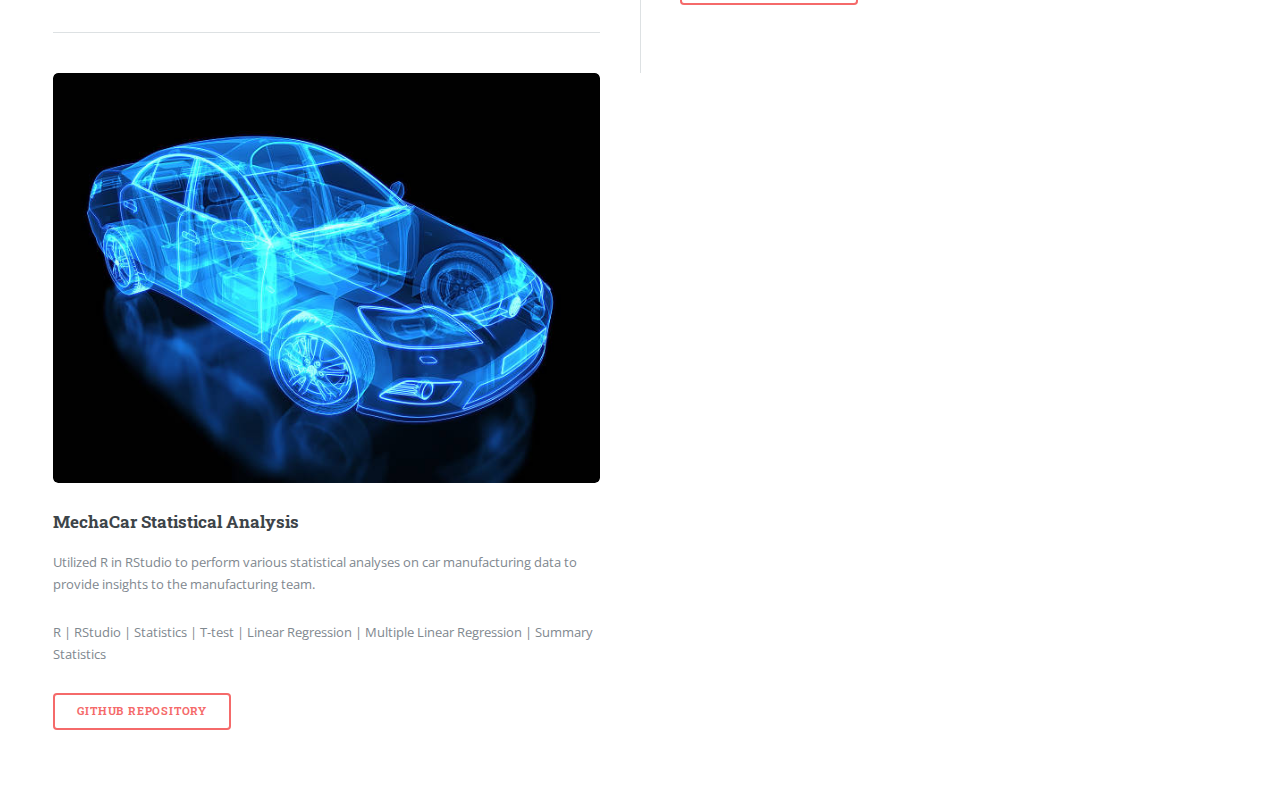
<file: projects.html>
<!DOCTYPE HTML>
<!--
	Editorial by HTML5 UP
	html5up.net | @ajlkn
	Free for personal and commercial use under the CCA 3.0 license (html5up.net/license)
-->
<html>
	<head>
		<title>Selected Data Projects</title>
		<meta charset="utf-8" />
		<meta name="viewport" content="width=device-width, initial-scale=1, user-scalable=no" />
		<link rel="stylesheet" href="assets/css/main.css" />
	</head>
	<body class="is-preload">

		<!-- Wrapper -->
			<div id="wrapper">

				<!-- Main -->
					<div id="main">
						<div class="inner">

							<!-- Header -->
								<header id="header">
									<a href="index.html" class="logo"><strong>Selected Data Projects</strong></a>
									<ul class="icons">
										<li><a href="https://www.linkedin.com/in/alyssabonillas/" class="icon brands fa-linkedin"><span class="label">LinkedIn</span></a></li>
										<li><a href="https://github.com/spicyyramen" class="icon brands fa-github"><span class="label">Snapchat</span></a></li>
										<li><a href="https://www.instagram.com/lyssbonillas/" class="icon brands fa-instagram"><span class="label">Instagram</span></a></li>
										<li><a href="https://www.hackerrank.com/acbonillas" class="icon brands fa-hackerrank"><span class="label">HackerRank</span></a></li>
									</ul>
								</header>

							<!-- Section -->
							<section>
								<header class="major">
									<h2>Selected Projects</h2>
								</header>
								<div class="posts">
									<article>
										<a href="" class="image"><img src="images/baseball-banner.jpg" alt="" /></a>
										<h3>MoneyBall 2.0</h3>
										<p>Worked with 5 classmates to develop a supervised machine learning model to predict MLB pitcher salaries using previous years’ pitching statistics.</p>
										<p>Python | Git/GitHub | Pandas | Jupyter Notebook | Machine Learning | NumPy | Matplotlib | TensorFlow | Scikit-learn | Tableau | HTML | CSS | MongoDB | Linear Regression | Neural Network | Random Forest</p>
										<ul class="actions">
											<li><a href="https://github.com/Jenny16x/TeamSix" class="button">GitHub Repository</a></li>
										</ul>
									</article>
									<article>
										<a href="" class="image"><img src="images/gaming.jpg" alt="" /></a>
										<h3>Amazon Vine Video Game Reviews Analysis</h3>
										<p>Cleaning and transforming raw Amazon Review data and loading it into an Amazon Web Services RDS database, then analyzing it to determine whether paid reviews are biased toward positivity.</p>
										<p>Python | Git/GitHub | PySpark | Google Colaboratory | Amazon Web Services | SQL | PgAdmin | Relational Databases | Big Data</p>
										<ul class="actions">
											<li><a href="https://github.com/spicyyramen/amazon_vine_analysis" class="button">GitHub Repository</a></li>
										</ul>
									</article>
									<article>
										<a href="#" class="image"><img src="images/credit.jpg" alt="" /></a>
										<h3>Credit Risk Analysis</h3>
										<p>Utilized Python in Jupyter Notebook to apply various sampling algorithms and classifiers to loan data to determine which was best suited for predicting an applicant’s credit risk.</p>
										<p>Python | Pandas | Jupyter Notebook | Git/GitHub | Scikit-learn | imbalanced-learn | Logistic Regression | Random Forest Classifier | Easy Ensemble Classifier</p>
										<ul class="actions">
											<li><a href="https://github.com/spicyyramen/credit_risk_analysis" class="button">GitHub Repository</a></li>
										</ul>
									</article>
									<article>
										<a href="#" class="image"><img src="images/movies.jpg" alt="" /></a>
										<h3>Extract, Transform, Load - Movie Data</h3>
										<p>Created an automated pipeline to import and clean raw Wikipedia data, Kaggle metadata, and MovieLens rating data, transform them into Pandas DataFrames using Python, then export them into a PostgreSQL database.</p>
										<p>Python | Pandas | Jupyter Notebook | ETL | JSON | CSV | SQL | PostgreSQL</p>
										<ul class="actions">
											<li><a href="https://github.com/spicyyramen/Movies-ETL" class="button">GitHub Repository</a></li>
										</ul>
									</article>
									<article>
										<a href="#" class="image"><img src="images/car.jpg" alt="" /></a>
										<h3>MechaCar Statistical Analysis</h3>
										<p>Utilized R in RStudio to perform various statistical analyses on car manufacturing data to provide insights to the manufacturing team.</p>
										<p>R | RStudio | Statistics | T-test | Linear Regression | Multiple Linear Regression | Summary Statistics</p>
										<ul class="actions">
											<li><a href="https://github.com/spicyyramen/MechaCar_Statistical_Analysis" class="button">GitHub Repository</a></li>
										</ul>
									</article>
									<!-- <article>
										<a href="#" class="image"><img src="images/pic05.jpg" alt="" /></a>
										<h3>Feugiat lorem aenean</h3>
										<p>Aenean ornare velit lacus, ac varius enim lorem ullamcorper dolore. Proin aliquam facilisis ante interdum. Sed nulla amet lorem feugiat tempus aliquam.</p>
										<ul class="actions">
											<li><a href="#" class="button">More</a></li>
										</ul>
									</article>
									<article>
										<a href="#" class="image"><img src="images/pic06.jpg" alt="" /></a>
										<h3>Amet varius aliquam</h3>
										<p>Aenean ornare velit lacus, ac varius enim lorem ullamcorper dolore. Proin aliquam facilisis ante interdum. Sed nulla amet lorem feugiat tempus aliquam.</p>
										<ul class="actions">
											<li><a href="#" class="button">More</a></li>
										</ul>
									</article> -->
								</div>
							</section>

					</div>
				</div>

				<!-- Sidebar -->
			<div id="sidebar">
				<div class="inner">

					<!-- Search -->
						<!-- <section id="search" class="alt">
							<form method="post" action="#">
								<input type="text" name="query" id="query" placeholder="Search" />
							</form>
						</section> -->

					<!-- Menu -->
						<nav id="menu">
							<header class="major">
								<h2>Menu</h2>
							</header>
							<ul>
								<li><a href="index.html">Homepage</a></li>
								<li><a href="projects.html">Data Projects</a></li>
								<li><a href="pubs.html">Publications & Presentations</a></li>
								<li><a href="aboutme.html">About Me</a></li>
							</ul>
						</nav>


					<!-- Section -->
						<section>
							<header class="major">
								<h2>Get in touch</h2>
							</header>
							<p>If you think I may be a good fit for your team, I'd love to hear from you!</p>
							<ul class="contact">
								<li class="icon solid fa-envelope"><a href="mailto: acbonillas@gmail.com">acbonillas@gmail.com</a></li>
								<li class="icon brands solid fa-linkedin"><a href="https://www.linkedin.com/in/alyssabonillas/">LinkedIn</a></li>
								<li class="icon brands solid fa-github"><a href="https://github.com/spicyyramen">GitHub</a></li>
								<li class="icon brands solid fa-instagram"><a href="https://www.instagram.com/lyssbonillas/">Instagram</a></li>
							</ul>
						</section>

					<!-- Footer -->
						<footer id="footer">
							<p class="copyright">&copy; Untitled. All rights reserved. Demo Images: <a href="https://unsplash.com">Unsplash</a>. Design: <a href="https://html5up.net">HTML5 UP</a>.</p>
						</footer>

				</div>
			</div>

			</div>
		</div>

			


						

		<!-- Scripts -->
			<script src="assets/js/jquery.min.js"></script>
			<script src="assets/js/browser.min.js"></script>
			<script src="assets/js/breakpoints.min.js"></script>
			<script src="assets/js/util.js"></script>
			<script src="assets/js/main.js"></script>

	</body>
</html>
</file>
<file: assets/css/main.css>
@import url(fontawesome-all.min.css);
@import url("https://fonts.googleapis.com/css?family=Open+Sans:400,600,400italic,600italic|Roboto+Slab:400,700");
/*
	Editorial by HTML5 UP
	html5up.net | @ajlkn
	Free for personal and commercial use under the CCA 3.0 license (html5up.net/license)
*/
html, body, div, span, applet, object,
iframe, h1, h2, h3, h4, h5, h6, p, blockquote,
pre, a, abbr, acronym, address, big, cite,
code, del, dfn, em, img, ins, kbd, q, s, samp,
small, strike, strong, sub, sup, tt, var, b,
u, i, center, dl, dt, dd, ol, ul, li, fieldset,
form, label, legend, table, caption, tbody,
tfoot, thead, tr, th, td, article, aside,
canvas, details, embed, figure, figcaption,
footer, header, hgroup, menu, nav, output, ruby,
section, summary, time, mark, audio, video {
  margin: 0;
  padding: 0;
  border: 0;
  font-size: 100%;
  font: inherit;
  vertical-align: baseline; }

article, aside, details, figcaption, figure,
footer, header, hgroup, menu, nav, section {
  display: block; }

body {
  line-height: 1; }

ol, ul {
  list-style: none; }

blockquote, q {
  quotes: none; }
  blockquote:before, blockquote:after, q:before, q:after {
    content: '';
    content: none; }

table {
  border-collapse: collapse;
  border-spacing: 0; }

body {
  -webkit-text-size-adjust: none; }

mark {
  background-color: transparent;
  color: inherit; }

input::-moz-focus-inner {
  border: 0;
  padding: 0; }

input, select, textarea {
  -moz-appearance: none;
  -webkit-appearance: none;
  -ms-appearance: none;
  appearance: none; }

/* Basic */
@-ms-viewport {
  width: device-width; }

body {
  -ms-overflow-style: scrollbar; }

@media screen and (max-width: 480px) {
  html, body {
    min-width: 320px; } }

html {
  box-sizing: border-box; }

*, *:before, *:after {
  box-sizing: inherit; }

body {
  background: #ffffff; }
  body.is-preload *, body.is-preload *:before, body.is-preload *:after, body.is-resizing *, body.is-resizing *:before, body.is-resizing *:after {
    -moz-animation: none !important;
    -webkit-animation: none !important;
    -ms-animation: none !important;
    animation: none !important;
    -moz-transition: none !important;
    -webkit-transition: none !important;
    -ms-transition: none !important;
    transition: none !important; }

/* Type */
body, input, select, textarea {
  color: #7f888f;
  font-family: "Open Sans", sans-serif;
  font-size: 13pt;
  font-weight: 400;
  line-height: 1.65; }
  @media screen and (max-width: 1680px) {
    body, input, select, textarea {
      font-size: 11pt; } }
  @media screen and (max-width: 1280px) {
    body, input, select, textarea {
      font-size: 10pt; } }
  @media screen and (max-width: 360px) {
    body, input, select, textarea {
      font-size: 9pt; } }

a {
  -moz-transition: color 0.2s ease-in-out, border-bottom-color 0.2s ease-in-out;
  -webkit-transition: color 0.2s ease-in-out, border-bottom-color 0.2s ease-in-out;
  -ms-transition: color 0.2s ease-in-out, border-bottom-color 0.2s ease-in-out;
  transition: color 0.2s ease-in-out, border-bottom-color 0.2s ease-in-out;
  border-bottom: dotted 1px;
  color: #f56a6a;
  text-decoration: none; }
  a:hover {
    border-bottom-color: #f56a6a;
    color: #f56a6a !important; }
    a:hover strong {
      color: inherit; }

strong, b {
  color: #3d4449;
  font-weight: 600; }

em, i {
  font-style: italic; }

p {
  margin: 0 0 2em 0; }

h1, h2, h3, h4, h5, h6 {
  color: #3d4449;
  font-family: "Roboto Slab", serif;
  font-weight: 700;
  line-height: 1.5;
  margin: 0 0 1em 0; }
  h1 a, h2 a, h3 a, h4 a, h5 a, h6 a {
    color: inherit;
    text-decoration: none;
    border-bottom: 0; }

h1 {
  font-size: 4em;
  margin: 0 0 0.5em 0;
  line-height: 1.3; }

h2 {
  font-size: 1.75em; }

h3 {
  font-size: 1.25em; }

h4 {
  font-size: 1.1em; }

h5 {
  font-size: 0.9em; }

h6 {
  font-size: 0.7em; }

@media screen and (max-width: 1680px) {
  h1 {
    font-size: 3.5em; } }

@media screen and (max-width: 980px) {
  h1 {
    font-size: 3.25em; } }

@media screen and (max-width: 736px) {
  h1 {
    font-size: 2em;
    line-height: 1.4; }
  h2 {
    font-size: 1.5em; } }

sub {
  font-size: 0.8em;
  position: relative;
  top: 0.5em; }

sup {
  font-size: 0.8em;
  position: relative;
  top: -0.5em; }

blockquote {
  border-left: solid 3px rgba(210, 215, 217, 0.75);
  font-style: italic;
  margin: 0 0 2em 0;
  padding: 0.5em 0 0.5em 2em; }

code {
  background: rgba(230, 235, 237, 0.25);
  border-radius: 0.375em;
  border: solid 1px rgba(210, 215, 217, 0.75);
  font-family: "Courier New", monospace;
  font-size: 0.9em;
  margin: 0 0.25em;
  padding: 0.25em 0.65em; }

pre {
  -webkit-overflow-scrolling: touch;
  font-family: "Courier New", monospace;
  font-size: 0.9em;
  margin: 0 0 2em 0; }
  pre code {
    display: block;
    line-height: 1.75;
    padding: 1em 1.5em;
    overflow-x: auto; }

hr {
  border: 0;
  border-bottom: solid 1px rgba(210, 215, 217, 0.75);
  margin: 2em 0; }
  hr.major {
    margin: 3em 0; }

.align-left {
  text-align: left; }

.align-center {
  text-align: center; }

.align-right {
  text-align: right; }

/* Row */
.row {
  display: flex;
  flex-wrap: wrap;
  box-sizing: border-box;
  align-items: stretch; }
  .row > * {
    box-sizing: border-box; }
  .row.gtr-uniform > * > :last-child {
    margin-bottom: 0; }
  .row.aln-left {
    justify-content: flex-start; }
  .row.aln-center {
    justify-content: center; }
  .row.aln-right {
    justify-content: flex-end; }
  .row.aln-top {
    align-items: flex-start; }
  .row.aln-middle {
    align-items: center; }
  .row.aln-bottom {
    align-items: flex-end; }
  .row > .imp {
    order: -1; }
  .row > .col-1 {
    width: 8.33333%; }
  .row > .off-1 {
    margin-left: 8.33333%; }
  .row > .col-2 {
    width: 16.66667%; }
  .row > .off-2 {
    margin-left: 16.66667%; }
  .row > .col-3 {
    width: 25%; }
  .row > .off-3 {
    margin-left: 25%; }
  .row > .col-4 {
    width: 33.33333%; }
  .row > .off-4 {
    margin-left: 33.33333%; }
  .row > .col-5 {
    width: 41.66667%; }
  .row > .off-5 {
    margin-left: 41.66667%; }
  .row > .col-6 {
    width: 50%; }
  .row > .off-6 {
    margin-left: 50%; }
  .row > .col-7 {
    width: 58.33333%; }
  .row > .off-7 {
    margin-left: 58.33333%; }
  .row > .col-8 {
    width: 66.66667%; }
  .row > .off-8 {
    margin-left: 66.66667%; }
  .row > .col-9 {
    width: 75%; }
  .row > .off-9 {
    margin-left: 75%; }
  .row > .col-10 {
    width: 83.33333%; }
  .row > .off-10 {
    margin-left: 83.33333%; }
  .row > .col-11 {
    width: 91.66667%; }
  .row > .off-11 {
    margin-left: 91.66667%; }
  .row > .col-12 {
    width: 100%; }
  .row > .off-12 {
    margin-left: 100%; }
  .row.gtr-0 {
    margin-top: 0;
    margin-left: 0em; }
    .row.gtr-0 > * {
      padding: 0 0 0 0em; }
    .row.gtr-0.gtr-uniform {
      margin-top: 0em; }
      .row.gtr-0.gtr-uniform > * {
        padding-top: 0em; }
  .row.gtr-25 {
    margin-top: 0;
    margin-left: -0.375em; }
    .row.gtr-25 > * {
      padding: 0 0 0 0.375em; }
    .row.gtr-25.gtr-uniform {
      margin-top: -0.375em; }
      .row.gtr-25.gtr-uniform > * {
        padding-top: 0.375em; }
  .row.gtr-50 {
    margin-top: 0;
    margin-left: -0.75em; }
    .row.gtr-50 > * {
      padding: 0 0 0 0.75em; }
    .row.gtr-50.gtr-uniform {
      margin-top: -0.75em; }
      .row.gtr-50.gtr-uniform > * {
        padding-top: 0.75em; }
  .row {
    margin-top: 0;
    margin-left: -1.5em; }
    .row > * {
      padding: 0 0 0 1.5em; }
    .row.gtr-uniform {
      margin-top: -1.5em; }
      .row.gtr-uniform > * {
        padding-top: 1.5em; }
  .row.gtr-150 {
    margin-top: 0;
    margin-left: -2.25em; }
    .row.gtr-150 > * {
      padding: 0 0 0 2.25em; }
    .row.gtr-150.gtr-uniform {
      margin-top: -2.25em; }
      .row.gtr-150.gtr-uniform > * {
        padding-top: 2.25em; }
  .row.gtr-200 {
    margin-top: 0;
    margin-left: -3em; }
    .row.gtr-200 > * {
      padding: 0 0 0 3em; }
    .row.gtr-200.gtr-uniform {
      margin-top: -3em; }
      .row.gtr-200.gtr-uniform > * {
        padding-top: 3em; }
  @media screen and (max-width: 1680px) {
    .row {
      display: flex;
      flex-wrap: wrap;
      box-sizing: border-box;
      align-items: stretch; }
      .row > * {
        box-sizing: border-box; }
      .row.gtr-uniform > * > :last-child {
        margin-bottom: 0; }
      .row.aln-left {
        justify-content: flex-start; }
      .row.aln-center {
        justify-content: center; }
      .row.aln-right {
        justify-content: flex-end; }
      .row.aln-top {
        align-items: flex-start; }
      .row.aln-middle {
        align-items: center; }
      .row.aln-bottom {
        align-items: flex-end; }
      .row > .imp-xlarge {
        order: -1; }
      .row > .col-1-xlarge {
        width: 8.33333%; }
      .row > .off-1-xlarge {
        margin-left: 8.33333%; }
      .row > .col-2-xlarge {
        width: 16.66667%; }
      .row > .off-2-xlarge {
        margin-left: 16.66667%; }
      .row > .col-3-xlarge {
        width: 25%; }
      .row > .off-3-xlarge {
        margin-left: 25%; }
      .row > .col-4-xlarge {
        width: 33.33333%; }
      .row > .off-4-xlarge {
        margin-left: 33.33333%; }
      .row > .col-5-xlarge {
        width: 41.66667%; }
      .row > .off-5-xlarge {
        margin-left: 41.66667%; }
      .row > .col-6-xlarge {
        width: 50%; }
      .row > .off-6-xlarge {
        margin-left: 50%; }
      .row > .col-7-xlarge {
        width: 58.33333%; }
      .row > .off-7-xlarge {
        margin-left: 58.33333%; }
      .row > .col-8-xlarge {
        width: 66.66667%; }
      .row > .off-8-xlarge {
        margin-left: 66.66667%; }
      .row > .col-9-xlarge {
        width: 75%; }
      .row > .off-9-xlarge {
        margin-left: 75%; }
      .row > .col-10-xlarge {
        width: 83.33333%; }
      .row > .off-10-xlarge {
        margin-left: 83.33333%; }
      .row > .col-11-xlarge {
        width: 91.66667%; }
      .row > .off-11-xlarge {
        margin-left: 91.66667%; }
      .row > .col-12-xlarge {
        width: 100%; }
      .row > .off-12-xlarge {
        margin-left: 100%; }
      .row.gtr-0 {
        margin-top: 0;
        margin-left: 0em; }
        .row.gtr-0 > * {
          padding: 0 0 0 0em; }
        .row.gtr-0.gtr-uniform {
          margin-top: 0em; }
          .row.gtr-0.gtr-uniform > * {
            padding-top: 0em; }
      .row.gtr-25 {
        margin-top: 0;
        margin-left: -0.375em; }
        .row.gtr-25 > * {
          padding: 0 0 0 0.375em; }
        .row.gtr-25.gtr-uniform {
          margin-top: -0.375em; }
          .row.gtr-25.gtr-uniform > * {
            padding-top: 0.375em; }
      .row.gtr-50 {
        margin-top: 0;
        margin-left: -0.75em; }
        .row.gtr-50 > * {
          padding: 0 0 0 0.75em; }
        .row.gtr-50.gtr-uniform {
          margin-top: -0.75em; }
          .row.gtr-50.gtr-uniform > * {
            padding-top: 0.75em; }
      .row {
        margin-top: 0;
        margin-left: -1.5em; }
        .row > * {
          padding: 0 0 0 1.5em; }
        .row.gtr-uniform {
          margin-top: -1.5em; }
          .row.gtr-uniform > * {
            padding-top: 1.5em; }
      .row.gtr-150 {
        margin-top: 0;
        margin-left: -2.25em; }
        .row.gtr-150 > * {
          padding: 0 0 0 2.25em; }
        .row.gtr-150.gtr-uniform {
          margin-top: -2.25em; }
          .row.gtr-150.gtr-uniform > * {
            padding-top: 2.25em; }
      .row.gtr-200 {
        margin-top: 0;
        margin-left: -3em; }
        .row.gtr-200 > * {
          padding: 0 0 0 3em; }
        .row.gtr-200.gtr-uniform {
          margin-top: -3em; }
          .row.gtr-200.gtr-uniform > * {
            padding-top: 3em; } }
  @media screen and (max-width: 1280px) {
    .row {
      display: flex;
      flex-wrap: wrap;
      box-sizing: border-box;
      align-items: stretch; }
      .row > * {
        box-sizing: border-box; }
      .row.gtr-uniform > * > :last-child {
        margin-bottom: 0; }
      .row.aln-left {
        justify-content: flex-start; }
      .row.aln-center {
        justify-content: center; }
      .row.aln-right {
        justify-content: flex-end; }
      .row.aln-top {
        align-items: flex-start; }
      .row.aln-middle {
        align-items: center; }
      .row.aln-bottom {
        align-items: flex-end; }
      .row > .imp-large {
        order: -1; }
      .row > .col-1-large {
        width: 8.33333%; }
      .row > .off-1-large {
        margin-left: 8.33333%; }
      .row > .col-2-large {
        width: 16.66667%; }
      .row > .off-2-large {
        margin-left: 16.66667%; }
      .row > .col-3-large {
        width: 25%; }
      .row > .off-3-large {
        margin-left: 25%; }
      .row > .col-4-large {
        width: 33.33333%; }
      .row > .off-4-large {
        margin-left: 33.33333%; }
      .row > .col-5-large {
        width: 41.66667%; }
      .row > .off-5-large {
        margin-left: 41.66667%; }
      .row > .col-6-large {
        width: 50%; }
      .row > .off-6-large {
        margin-left: 50%; }
      .row > .col-7-large {
        width: 58.33333%; }
      .row > .off-7-large {
        margin-left: 58.33333%; }
      .row > .col-8-large {
        width: 66.66667%; }
      .row > .off-8-large {
        margin-left: 66.66667%; }
      .row > .col-9-large {
        width: 75%; }
      .row > .off-9-large {
        margin-left: 75%; }
      .row > .col-10-large {
        width: 83.33333%; }
      .row > .off-10-large {
        margin-left: 83.33333%; }
      .row > .col-11-large {
        width: 91.66667%; }
      .row > .off-11-large {
        margin-left: 91.66667%; }
      .row > .col-12-large {
        width: 100%; }
      .row > .off-12-large {
        margin-left: 100%; }
      .row.gtr-0 {
        margin-top: 0;
        margin-left: 0em; }
        .row.gtr-0 > * {
          padding: 0 0 0 0em; }
        .row.gtr-0.gtr-uniform {
          margin-top: 0em; }
          .row.gtr-0.gtr-uniform > * {
            padding-top: 0em; }
      .row.gtr-25 {
        margin-top: 0;
        margin-left: -0.375em; }
        .row.gtr-25 > * {
          padding: 0 0 0 0.375em; }
        .row.gtr-25.gtr-uniform {
          margin-top: -0.375em; }
          .row.gtr-25.gtr-uniform > * {
            padding-top: 0.375em; }
      .row.gtr-50 {
        margin-top: 0;
        margin-left: -0.75em; }
        .row.gtr-50 > * {
          padding: 0 0 0 0.75em; }
        .row.gtr-50.gtr-uniform {
          margin-top: -0.75em; }
          .row.gtr-50.gtr-uniform > * {
            padding-top: 0.75em; }
      .row {
        margin-top: 0;
        margin-left: -1.5em; }
        .row > * {
          padding: 0 0 0 1.5em; }
        .row.gtr-uniform {
          margin-top: -1.5em; }
          .row.gtr-uniform > * {
            padding-top: 1.5em; }
      .row.gtr-150 {
        margin-top: 0;
        margin-left: -2.25em; }
        .row.gtr-150 > * {
          padding: 0 0 0 2.25em; }
        .row.gtr-150.gtr-uniform {
          margin-top: -2.25em; }
          .row.gtr-150.gtr-uniform > * {
            padding-top: 2.25em; }
      .row.gtr-200 {
        margin-top: 0;
        margin-left: -3em; }
        .row.gtr-200 > * {
          padding: 0 0 0 3em; }
        .row.gtr-200.gtr-uniform {
          margin-top: -3em; }
          .row.gtr-200.gtr-uniform > * {
            padding-top: 3em; } }
  @media screen and (max-width: 980px) {
    .row {
      display: flex;
      flex-wrap: wrap;
      box-sizing: border-box;
      align-items: stretch; }
      .row > * {
        box-sizing: border-box; }
      .row.gtr-uniform > * > :last-child {
        margin-bottom: 0; }
      .row.aln-left {
        justify-content: flex-start; }
      .row.aln-center {
        justify-content: center; }
      .row.aln-right {
        justify-content: flex-end; }
      .row.aln-top {
        align-items: flex-start; }
      .row.aln-middle {
        align-items: center; }
      .row.aln-bottom {
        align-items: flex-end; }
      .row > .imp-medium {
        order: -1; }
      .row > .col-1-medium {
        width: 8.33333%; }
      .row > .off-1-medium {
        margin-left: 8.33333%; }
      .row > .col-2-medium {
        width: 16.66667%; }
      .row > .off-2-medium {
        margin-left: 16.66667%; }
      .row > .col-3-medium {
        width: 25%; }
      .row > .off-3-medium {
        margin-left: 25%; }
      .row > .col-4-medium {
        width: 33.33333%; }
      .row > .off-4-medium {
        margin-left: 33.33333%; }
      .row > .col-5-medium {
        width: 41.66667%; }
      .row > .off-5-medium {
        margin-left: 41.66667%; }
      .row > .col-6-medium {
        width: 50%; }
      .row > .off-6-medium {
        margin-left: 50%; }
      .row > .col-7-medium {
        width: 58.33333%; }
      .row > .off-7-medium {
        margin-left: 58.33333%; }
      .row > .col-8-medium {
        width: 66.66667%; }
      .row > .off-8-medium {
        margin-left: 66.66667%; }
      .row > .col-9-medium {
        width: 75%; }
      .row > .off-9-medium {
        margin-left: 75%; }
      .row > .col-10-medium {
        width: 83.33333%; }
      .row > .off-10-medium {
        margin-left: 83.33333%; }
      .row > .col-11-medium {
        width: 91.66667%; }
      .row > .off-11-medium {
        margin-left: 91.66667%; }
      .row > .col-12-medium {
        width: 100%; }
      .row > .off-12-medium {
        margin-left: 100%; }
      .row.gtr-0 {
        margin-top: 0;
        margin-left: 0em; }
        .row.gtr-0 > * {
          padding: 0 0 0 0em; }
        .row.gtr-0.gtr-uniform {
          margin-top: 0em; }
          .row.gtr-0.gtr-uniform > * {
            padding-top: 0em; }
      .row.gtr-25 {
        margin-top: 0;
        margin-left: -0.375em; }
        .row.gtr-25 > * {
          padding: 0 0 0 0.375em; }
        .row.gtr-25.gtr-uniform {
          margin-top: -0.375em; }
          .row.gtr-25.gtr-uniform > * {
            padding-top: 0.375em; }
      .row.gtr-50 {
        margin-top: 0;
        margin-left: -0.75em; }
        .row.gtr-50 > * {
          padding: 0 0 0 0.75em; }
        .row.gtr-50.gtr-uniform {
          margin-top: -0.75em; }
          .row.gtr-50.gtr-uniform > * {
            padding-top: 0.75em; }
      .row {
        margin-top: 0;
        margin-left: -1.5em; }
        .row > * {
          padding: 0 0 0 1.5em; }
        .row.gtr-uniform {
          margin-top: -1.5em; }
          .row.gtr-uniform > * {
            padding-top: 1.5em; }
      .row.gtr-150 {
        margin-top: 0;
        margin-left: -2.25em; }
        .row.gtr-150 > * {
          padding: 0 0 0 2.25em; }
        .row.gtr-150.gtr-uniform {
          margin-top: -2.25em; }
          .row.gtr-150.gtr-uniform > * {
            padding-top: 2.25em; }
      .row.gtr-200 {
        margin-top: 0;
        margin-left: -3em; }
        .row.gtr-200 > * {
          padding: 0 0 0 3em; }
        .row.gtr-200.gtr-uniform {
          margin-top: -3em; }
          .row.gtr-200.gtr-uniform > * {
            padding-top: 3em; } }
  @media screen and (max-width: 736px) {
    .row {
      display: flex;
      flex-wrap: wrap;
      box-sizing: border-box;
      align-items: stretch; }
      .row > * {
        box-sizing: border-box; }
      .row.gtr-uniform > * > :last-child {
        margin-bottom: 0; }
      .row.aln-left {
        justify-content: flex-start; }
      .row.aln-center {
        justify-content: center; }
      .row.aln-right {
        justify-content: flex-end; }
      .row.aln-top {
        align-items: flex-start; }
      .row.aln-middle {
        align-items: center; }
      .row.aln-bottom {
        align-items: flex-end; }
      .row > .imp-small {
        order: -1; }
      .row > .col-1-small {
        width: 8.33333%; }
      .row > .off-1-small {
        margin-left: 8.33333%; }
      .row > .col-2-small {
        width: 16.66667%; }
      .row > .off-2-small {
        margin-left: 16.66667%; }
      .row > .col-3-small {
        width: 25%; }
      .row > .off-3-small {
        margin-left: 25%; }
      .row > .col-4-small {
        width: 33.33333%; }
      .row > .off-4-small {
        margin-left: 33.33333%; }
      .row > .col-5-small {
        width: 41.66667%; }
      .row > .off-5-small {
        margin-left: 41.66667%; }
      .row > .col-6-small {
        width: 50%; }
      .row > .off-6-small {
        margin-left: 50%; }
      .row > .col-7-small {
        width: 58.33333%; }
      .row > .off-7-small {
        margin-left: 58.33333%; }
      .row > .col-8-small {
        width: 66.66667%; }
      .row > .off-8-small {
        margin-left: 66.66667%; }
      .row > .col-9-small {
        width: 75%; }
      .row > .off-9-small {
        margin-left: 75%; }
      .row > .col-10-small {
        width: 83.33333%; }
      .row > .off-10-small {
        margin-left: 83.33333%; }
      .row > .col-11-small {
        width: 91.66667%; }
      .row > .off-11-small {
        margin-left: 91.66667%; }
      .row > .col-12-small {
        width: 100%; }
      .row > .off-12-small {
        margin-left: 100%; }
      .row.gtr-0 {
        margin-top: 0;
        margin-left: 0em; }
        .row.gtr-0 > * {
          padding: 0 0 0 0em; }
        .row.gtr-0.gtr-uniform {
          margin-top: 0em; }
          .row.gtr-0.gtr-uniform > * {
            padding-top: 0em; }
      .row.gtr-25 {
        margin-top: 0;
        margin-left: -0.375em; }
        .row.gtr-25 > * {
          padding: 0 0 0 0.375em; }
        .row.gtr-25.gtr-uniform {
          margin-top: -0.375em; }
          .row.gtr-25.gtr-uniform > * {
            padding-top: 0.375em; }
      .row.gtr-50 {
        margin-top: 0;
        margin-left: -0.75em; }
        .row.gtr-50 > * {
          padding: 0 0 0 0.75em; }
        .row.gtr-50.gtr-uniform {
          margin-top: -0.75em; }
          .row.gtr-50.gtr-uniform > * {
            padding-top: 0.75em; }
      .row {
        margin-top: 0;
        margin-left: -1.5em; }
        .row > * {
          padding: 0 0 0 1.5em; }
        .row.gtr-uniform {
          margin-top: -1.5em; }
          .row.gtr-uniform > * {
            padding-top: 1.5em; }
      .row.gtr-150 {
        margin-top: 0;
        margin-left: -2.25em; }
        .row.gtr-150 > * {
          padding: 0 0 0 2.25em; }
        .row.gtr-150.gtr-uniform {
          margin-top: -2.25em; }
          .row.gtr-150.gtr-uniform > * {
            padding-top: 2.25em; }
      .row.gtr-200 {
        margin-top: 0;
        margin-left: -3em; }
        .row.gtr-200 > * {
          padding: 0 0 0 3em; }
        .row.gtr-200.gtr-uniform {
          margin-top: -3em; }
          .row.gtr-200.gtr-uniform > * {
            padding-top: 3em; } }
  @media screen and (max-width: 480px) {
    .row {
      display: flex;
      flex-wrap: wrap;
      box-sizing: border-box;
      align-items: stretch; }
      .row > * {
        box-sizing: border-box; }
      .row.gtr-uniform > * > :last-child {
        margin-bottom: 0; }
      .row.aln-left {
        justify-content: flex-start; }
      .row.aln-center {
        justify-content: center; }
      .row.aln-right {
        justify-content: flex-end; }
      .row.aln-top {
        align-items: flex-start; }
      .row.aln-middle {
        align-items: center; }
      .row.aln-bottom {
        align-items: flex-end; }
      .row > .imp-xsmall {
        order: -1; }
      .row > .col-1-xsmall {
        width: 8.33333%; }
      .row > .off-1-xsmall {
        margin-left: 8.33333%; }
      .row > .col-2-xsmall {
        width: 16.66667%; }
      .row > .off-2-xsmall {
        margin-left: 16.66667%; }
      .row > .col-3-xsmall {
        width: 25%; }
      .row > .off-3-xsmall {
        margin-left: 25%; }
      .row > .col-4-xsmall {
        width: 33.33333%; }
      .row > .off-4-xsmall {
        margin-left: 33.33333%; }
      .row > .col-5-xsmall {
        width: 41.66667%; }
      .row > .off-5-xsmall {
        margin-left: 41.66667%; }
      .row > .col-6-xsmall {
        width: 50%; }
      .row > .off-6-xsmall {
        margin-left: 50%; }
      .row > .col-7-xsmall {
        width: 58.33333%; }
      .row > .off-7-xsmall {
        margin-left: 58.33333%; }
      .row > .col-8-xsmall {
        width: 66.66667%; }
      .row > .off-8-xsmall {
        margin-left: 66.66667%; }
      .row > .col-9-xsmall {
        width: 75%; }
      .row > .off-9-xsmall {
        margin-left: 75%; }
      .row > .col-10-xsmall {
        width: 83.33333%; }
      .row > .off-10-xsmall {
        margin-left: 83.33333%; }
      .row > .col-11-xsmall {
        width: 91.66667%; }
      .row > .off-11-xsmall {
        margin-left: 91.66667%; }
      .row > .col-12-xsmall {
        width: 100%; }
      .row > .off-12-xsmall {
        margin-left: 100%; }
      .row.gtr-0 {
        margin-top: 0;
        margin-left: 0em; }
        .row.gtr-0 > * {
          padding: 0 0 0 0em; }
        .row.gtr-0.gtr-uniform {
          margin-top: 0em; }
          .row.gtr-0.gtr-uniform > * {
            padding-top: 0em; }
      .row.gtr-25 {
        margin-top: 0;
        margin-left: -0.375em; }
        .row.gtr-25 > * {
          padding: 0 0 0 0.375em; }
        .row.gtr-25.gtr-uniform {
          margin-top: -0.375em; }
          .row.gtr-25.gtr-uniform > * {
            padding-top: 0.375em; }
      .row.gtr-50 {
        margin-top: 0;
        margin-left: -0.75em; }
        .row.gtr-50 > * {
          padding: 0 0 0 0.75em; }
        .row.gtr-50.gtr-uniform {
          margin-top: -0.75em; }
          .row.gtr-50.gtr-uniform > * {
            padding-top: 0.75em; }
      .row {
        margin-top: 0;
        margin-left: -1.5em; }
        .row > * {
          padding: 0 0 0 1.5em; }
        .row.gtr-uniform {
          margin-top: -1.5em; }
          .row.gtr-uniform > * {
            padding-top: 1.5em; }
      .row.gtr-150 {
        margin-top: 0;
        margin-left: -2.25em; }
        .row.gtr-150 > * {
          padding: 0 0 0 2.25em; }
        .row.gtr-150.gtr-uniform {
          margin-top: -2.25em; }
          .row.gtr-150.gtr-uniform > * {
            padding-top: 2.25em; }
      .row.gtr-200 {
        margin-top: 0;
        margin-left: -3em; }
        .row.gtr-200 > * {
          padding: 0 0 0 3em; }
        .row.gtr-200.gtr-uniform {
          margin-top: -3em; }
          .row.gtr-200.gtr-uniform > * {
            padding-top: 3em; } }

/* Section/Article */
section.special, article.special {
  text-align: center; }

header p {
  font-family: "Roboto Slab", serif;
  font-size: 1em;
  font-weight: 400;
  letter-spacing: 0.075em;
  margin-top: -0.5em;
  text-transform: uppercase; }

header.major > :last-child {
  border-bottom: solid 3px #f56a6a;
  display: inline-block;
  margin: 0 0 2em 0;
  padding: 0 0.75em 0.5em 0; }

header.main > :last-child {
  margin: 0 0 1em 0; }

/* Form */
form {
  margin: 0 0 2em 0; }

label {
  color: #3d4449;
  display: block;
  font-size: 0.9em;
  font-weight: 600;
  margin: 0 0 1em 0; }

input[type="text"],
input[type="password"],
input[type="email"],
input[type="tel"],
input[type="search"],
input[type="url"],
select,
textarea {
  -moz-appearance: none;
  -webkit-appearance: none;
  -ms-appearance: none;
  appearance: none;
  background: #ffffff;
  border-radius: 0.375em;
  border: none;
  border: solid 1px rgba(210, 215, 217, 0.75);
  color: inherit;
  display: block;
  outline: 0;
  padding: 0 1em;
  text-decoration: none;
  width: 100%; }
  input[type="text"]:invalid,
  input[type="password"]:invalid,
  input[type="email"]:invalid,
  input[type="tel"]:invalid,
  input[type="search"]:invalid,
  input[type="url"]:invalid,
  select:invalid,
  textarea:invalid {
    box-shadow: none; }
  input[type="text"]:focus,
  input[type="password"]:focus,
  input[type="email"]:focus,
  input[type="tel"]:focus,
  input[type="search"]:focus,
  input[type="url"]:focus,
  select:focus,
  textarea:focus {
    border-color: #f56a6a;
    box-shadow: 0 0 0 1px #f56a6a; }

select {
  background-image: url("data:image/svg+xml;charset=utf8,%3Csvg xmlns='http://www.w3.org/2000/svg' width='40' height='40' preserveAspectRatio='none' viewBox='0 0 40 40'%3E%3Cpath d='M9.4,12.3l10.4,10.4l10.4-10.4c0.2-0.2,0.5-0.4,0.9-0.4c0.3,0,0.6,0.1,0.9,0.4l3.3,3.3c0.2,0.2,0.4,0.5,0.4,0.9 c0,0.4-0.1,0.6-0.4,0.9L20.7,31.9c-0.2,0.2-0.5,0.4-0.9,0.4c-0.3,0-0.6-0.1-0.9-0.4L4.3,17.3c-0.2-0.2-0.4-0.5-0.4-0.9 c0-0.4,0.1-0.6,0.4-0.9l3.3-3.3c0.2-0.2,0.5-0.4,0.9-0.4S9.1,12.1,9.4,12.3z' fill='rgba(210, 215, 217, 0.75)' /%3E%3C/svg%3E");
  background-size: 1.25em;
  background-repeat: no-repeat;
  background-position: calc(100% - 1em) center;
  height: 2.75em;
  padding-right: 2.75em;
  text-overflow: ellipsis; }
  select option {
    color: #3d4449;
    background: #ffffff; }
  select:focus::-ms-value {
    background-color: transparent; }
  select::-ms-expand {
    display: none; }

input[type="text"],
input[type="password"],
input[type="email"],
input[type="tel"],
input[type="search"],
input[type="url"],
select {
  height: 2.75em; }

textarea {
  padding: 0.75em 1em; }

input[type="checkbox"],
input[type="radio"] {
  -moz-appearance: none;
  -webkit-appearance: none;
  -ms-appearance: none;
  appearance: none;
  display: block;
  float: left;
  margin-right: -2em;
  opacity: 0;
  width: 1em;
  z-index: -1; }
  input[type="checkbox"] + label,
  input[type="radio"] + label {
    text-decoration: none;
    color: #7f888f;
    cursor: pointer;
    display: inline-block;
    font-size: 1em;
    font-weight: 400;
    padding-left: 2.4em;
    padding-right: 0.75em;
    position: relative; }
    input[type="checkbox"] + label:before,
    input[type="radio"] + label:before {
      -moz-osx-font-smoothing: grayscale;
      -webkit-font-smoothing: antialiased;
      display: inline-block;
      font-style: normal;
      font-variant: normal;
      text-rendering: auto;
      line-height: 1;
      text-transform: none !important;
      font-family: 'Font Awesome 5 Free';
      font-weight: 900; }
    input[type="checkbox"] + label:before,
    input[type="radio"] + label:before {
      background: #ffffff;
      border-radius: 0.375em;
      border: solid 1px rgba(210, 215, 217, 0.75);
      content: '';
      display: inline-block;
      font-size: 0.8em;
      height: 2.0625em;
      left: 0;
      line-height: 2.0625em;
      position: absolute;
      text-align: center;
      top: 0;
      width: 2.0625em; }
  input[type="checkbox"]:checked + label:before,
  input[type="radio"]:checked + label:before {
    background: #3d4449;
    border-color: #3d4449;
    color: #ffffff;
    content: '\f00c'; }
  input[type="checkbox"]:focus + label:before,
  input[type="radio"]:focus + label:before {
    border-color: #f56a6a;
    box-shadow: 0 0 0 1px #f56a6a; }

input[type="checkbox"] + label:before {
  border-radius: 0.375em; }

input[type="radio"] + label:before {
  border-radius: 100%; }

::-webkit-input-placeholder {
  color: #9fa3a6 !important;
  opacity: 1.0; }

:-moz-placeholder {
  color: #9fa3a6 !important;
  opacity: 1.0; }

::-moz-placeholder {
  color: #9fa3a6 !important;
  opacity: 1.0; }

:-ms-input-placeholder {
  color: #9fa3a6 !important;
  opacity: 1.0; }

/* Box */
.box {
  border-radius: 0.375em;
  border: solid 1px rgba(210, 215, 217, 0.75);
  margin-bottom: 2em;
  padding: 1.5em; }
  .box > :last-child,
  .box > :last-child > :last-child,
  .box > :last-child > :last-child > :last-child {
    margin-bottom: 0; }
  .box.alt {
    border: 0;
    border-radius: 0;
    padding: 0; }

/* Icon */
.icon {
  text-decoration: none;
  border-bottom: none;
  position: relative; }
  .icon:before {
    -moz-osx-font-smoothing: grayscale;
    -webkit-font-smoothing: antialiased;
    display: inline-block;
    font-style: normal;
    font-variant: normal;
    text-rendering: auto;
    line-height: 1;
    text-transform: none !important;
    font-family: 'Font Awesome 5 Free';
    font-weight: 400; }
  .icon > .label {
    display: none; }
  .icon:before {
    line-height: inherit; }
  .icon.solid:before {
    font-weight: 900; }
  .icon.brands:before {
    font-family: 'Font Awesome 5 Brands'; }

/* Image */
.image {
  border-radius: 0.375em;
  border: 0;
  display: inline-block;
  position: relative; }
  .image img {
    border-radius: 0.375em;
    display: block; }
  .image.left, .image.right {
    max-width: 40%; }
    .image.left img, .image.right img {
      width: 100%; }
  .image.left {
    float: left;
    padding: 0 1.5em 1em 0;
    top: 0.25em; }
  .image.right {
    float: right;
    padding: 0 0 1em 1.5em;
    top: 0.25em; }
  .image.fit {
    display: block;
    margin: 0 0 2em 0;
    width: 100%; }
    .image.fit img {
      width: 100%; }
  .image.main {
    display: block;
    margin: 0 0 3em 0;
    width: 100%; }
    .image.main img {
      width: 100%; }

a.image {
  overflow: hidden; }
  a.image img {
    -moz-transition: -moz-transform 0.2s ease;
    -webkit-transition: -webkit-transform 0.2s ease;
    -ms-transition: -ms-transform 0.2s ease;
    transition: transform 0.2s ease; }
  a.image:hover img {
    -moz-transform: scale(1.075);
    -webkit-transform: scale(1.075);
    -ms-transform: scale(1.075);
    transform: scale(1.075); }

/* List */
ol {
  list-style: decimal;
  margin: 0 0 2em 0;
  padding-left: 1.25em; }
  ol li {
    padding-left: 0.25em; }

ul {
  list-style: disc;
  margin: 0 0 2em 0;
  padding-left: 1em; }
  ul li {
    padding-left: 0.5em; }
  ul.alt {
    list-style: none;
    padding-left: 0; }
    ul.alt li {
      border-top: solid 1px rgba(210, 215, 217, 0.75);
      padding: 0.5em 0; }
      ul.alt li:first-child {
        border-top: 0;
        padding-top: 0; }

dl {
  margin: 0 0 2em 0; }
  dl dt {
    display: block;
    font-weight: 600;
    margin: 0 0 1em 0; }
  dl dd {
    margin-left: 2em; }

/* Actions */
ul.actions {
  display: -moz-flex;
  display: -webkit-flex;
  display: -ms-flex;
  display: flex;
  cursor: default;
  list-style: none;
  margin-left: -1em;
  padding-left: 0; }
  ul.actions li {
    padding: 0 0 0 1em;
    vertical-align: middle; }
  ul.actions.special {
    -moz-justify-content: center;
    -webkit-justify-content: center;
    -ms-justify-content: center;
    justify-content: center;
    width: 100%;
    margin-left: 0; }
    ul.actions.special li:first-child {
      padding-left: 0; }
  ul.actions.stacked {
    -moz-flex-direction: column;
    -webkit-flex-direction: column;
    -ms-flex-direction: column;
    flex-direction: column;
    margin-left: 0; }
    ul.actions.stacked li {
      padding: 1.3em 0 0 0; }
      ul.actions.stacked li:first-child {
        padding-top: 0; }
  ul.actions.fit {
    width: calc(100% + 1em); }
    ul.actions.fit li {
      -moz-flex-grow: 1;
      -webkit-flex-grow: 1;
      -ms-flex-grow: 1;
      flex-grow: 1;
      -moz-flex-shrink: 1;
      -webkit-flex-shrink: 1;
      -ms-flex-shrink: 1;
      flex-shrink: 1;
      width: 100%; }
      ul.actions.fit li > * {
        width: 100%; }
    ul.actions.fit.stacked {
      width: 100%; }

/* Icons */
ul.icons {
  cursor: default;
  list-style: none;
  padding-left: 0; }
  ul.icons li {
    display: inline-block;
    padding: 0 1em 0 0; }
    ul.icons li:last-child {
      padding-right: 0; }
    ul.icons li .icon {
      color: inherit; }
      ul.icons li .icon:before {
        font-size: 1.25em; }

/* Contact */
ul.contact {
  list-style: none;
  padding: 0; }
  ul.contact li {
    text-decoration: none;
    border-top: solid 1px rgba(210, 215, 217, 0.75);
    margin: 1.5em 0 0 0;
    padding: 1.5em 0 0 3em;
    position: relative; }
    ul.contact li:before {
      -moz-osx-font-smoothing: grayscale;
      -webkit-font-smoothing: antialiased;
      display: inline-block;
      font-style: normal;
      font-variant: normal;
      text-rendering: auto;
      line-height: 1;
      text-transform: none !important;
      font-family: 'Font Awesome 5 Free';
      font-weight: 400; }
    ul.contact li:before {
      color: #f56a6a;
      display: inline-block;
      font-size: 1.5em;
      height: 1.125em;
      left: 0;
      line-height: 1.125em;
      position: absolute;
      text-align: center;
      top: 1em;
      width: 1.5em; }
    ul.contact li:first-child {
      border-top: 0;
      margin-top: 0;
      padding-top: 0; }
      ul.contact li:first-child:before {
        top: 0; }
    ul.contact li a {
      color: inherit; }

/* Pagination */
ul.pagination {
  cursor: default;
  list-style: none;
  padding-left: 0; }
  ul.pagination li {
    display: inline-block;
    padding-left: 0;
    vertical-align: middle; }
    ul.pagination li > .page {
      -moz-transition: background-color 0.2s ease-in-out, color 0.2s ease-in-out;
      -webkit-transition: background-color 0.2s ease-in-out, color 0.2s ease-in-out;
      -ms-transition: background-color 0.2s ease-in-out, color 0.2s ease-in-out;
      transition: background-color 0.2s ease-in-out, color 0.2s ease-in-out;
      border-bottom: 0;
      border-radius: 0.375em;
      display: inline-block;
      font-size: 0.8em;
      font-weight: 600;
      height: 2em;
      line-height: 2em;
      margin: 0 0.125em;
      min-width: 2em;
      padding: 0 0.5em;
      text-align: center; }
      ul.pagination li > .page.active {
        background-color: #f56a6a;
        color: #ffffff !important; }
        ul.pagination li > .page.active:hover {
          background-color: #f67878; }
        ul.pagination li > .page.active:active {
          background-color: #f45c5c; }
    ul.pagination li:first-child {
      padding-right: 0.75em; }
    ul.pagination li:last-child {
      padding-left: 0.75em; }
  @media screen and (max-width: 480px) {
    ul.pagination li:nth-child(n+2):nth-last-child(n+2) {
      display: none; }
    ul.pagination li:first-child {
      padding-right: 0; } }

/* Table */
.table-wrapper {
  -webkit-overflow-scrolling: touch;
  overflow-x: auto; }

table {
  margin: 0 0 2em 0;
  width: 100%; }
  table tbody tr {
    border: solid 1px rgba(210, 215, 217, 0.75);
    border-left: 0;
    border-right: 0; }
    table tbody tr:nth-child(2n + 1) {
      background-color: rgba(230, 235, 237, 0.25); }
  table td {
    padding: 0.75em 0.75em; }
  table th {
    color: #3d4449;
    font-size: 0.9em;
    font-weight: 600;
    padding: 0 0.75em 0.75em 0.75em;
    text-align: left; }
  table thead {
    border-bottom: solid 2px rgba(210, 215, 217, 0.75); }
  table tfoot {
    border-top: solid 2px rgba(210, 215, 217, 0.75); }
  table.alt {
    border-collapse: separate; }
    table.alt tbody tr td {
      border: solid 1px rgba(210, 215, 217, 0.75);
      border-left-width: 0;
      border-top-width: 0; }
      table.alt tbody tr td:first-child {
        border-left-width: 1px; }
    table.alt tbody tr:first-child td {
      border-top-width: 1px; }
    table.alt thead {
      border-bottom: 0; }
    table.alt tfoot {
      border-top: 0; }

/* Button */
input[type="submit"],
input[type="reset"],
input[type="button"],
button,
.button {
  -moz-appearance: none;
  -webkit-appearance: none;
  -ms-appearance: none;
  appearance: none;
  -moz-transition: background-color 0.2s ease-in-out, color 0.2s ease-in-out;
  -webkit-transition: background-color 0.2s ease-in-out, color 0.2s ease-in-out;
  -ms-transition: background-color 0.2s ease-in-out, color 0.2s ease-in-out;
  transition: background-color 0.2s ease-in-out, color 0.2s ease-in-out;
  background-color: transparent;
  border-radius: 0.375em;
  border: 0;
  box-shadow: inset 0 0 0 2px #f56a6a;
  color: #f56a6a !important;
  cursor: pointer;
  display: inline-block;
  font-family: "Roboto Slab", serif;
  font-size: 0.8em;
  font-weight: 700;
  height: 3.5em;
  letter-spacing: 0.075em;
  line-height: 3.5em;
  padding: 0 2.25em;
  text-align: center;
  text-decoration: none;
  text-transform: uppercase;
  white-space: nowrap; }
  input[type="submit"]:hover,
  input[type="reset"]:hover,
  input[type="button"]:hover,
  button:hover,
  .button:hover {
    background-color: rgba(245, 106, 106, 0.05); }
  input[type="submit"]:active,
  input[type="reset"]:active,
  input[type="button"]:active,
  button:active,
  .button:active {
    background-color: rgba(245, 106, 106, 0.15); }
  input[type="submit"].icon:before,
  input[type="reset"].icon:before,
  input[type="button"].icon:before,
  button.icon:before,
  .button.icon:before {
    margin-right: 0.5em; }
  input[type="submit"].fit,
  input[type="reset"].fit,
  input[type="button"].fit,
  button.fit,
  .button.fit {
    width: 100%; }
  input[type="submit"].small,
  input[type="reset"].small,
  input[type="button"].small,
  button.small,
  .button.small {
    font-size: 0.6em; }
  input[type="submit"].large,
  input[type="reset"].large,
  input[type="button"].large,
  button.large,
  .button.large {
    font-size: 1em;
    height: 3.65em;
    line-height: 3.65em; }
  input[type="submit"].primary,
  input[type="reset"].primary,
  input[type="button"].primary,
  button.primary,
  .button.primary {
    background-color: #f56a6a;
    box-shadow: none;
    color: #ffffff !important; }
    input[type="submit"].primary:hover,
    input[type="reset"].primary:hover,
    input[type="button"].primary:hover,
    button.primary:hover,
    .button.primary:hover {
      background-color: #f67878; }
    input[type="submit"].primary:active,
    input[type="reset"].primary:active,
    input[type="button"].primary:active,
    button.primary:active,
    .button.primary:active {
      background-color: #f45c5c; }
  input[type="submit"].disabled, input[type="submit"]:disabled,
  input[type="reset"].disabled,
  input[type="reset"]:disabled,
  input[type="button"].disabled,
  input[type="button"]:disabled,
  button.disabled,
  button:disabled,
  .button.disabled,
  .button:disabled {
    pointer-events: none;
    opacity: 0.25; }

/* Mini Posts */
.mini-posts article {
  border-top: solid 1px rgba(210, 215, 217, 0.75);
  margin-top: 2em;
  padding-top: 2em; }
  .mini-posts article .image {
    display: block;
    margin: 0 0 1.5em 0; }
    .mini-posts article .image img {
      display: block;
      width: 100%; }
  .mini-posts article:first-child {
    border-top: 0;
    margin-top: 0;
    padding-top: 0; }

/* Features */
.features {
  display: -moz-flex;
  display: -webkit-flex;
  display: -ms-flex;
  display: flex;
  -moz-flex-wrap: wrap;
  -webkit-flex-wrap: wrap;
  -ms-flex-wrap: wrap;
  flex-wrap: wrap;
  margin: 0 0 2em -3em;
  width: calc(100% + 3em); }
  .features article {
    -moz-align-items: center;
    -webkit-align-items: center;
    -ms-align-items: center;
    align-items: center;
    display: -moz-flex;
    display: -webkit-flex;
    display: -ms-flex;
    display: flex;
    margin: 0 0 3em 3em;
    position: relative;
    width: calc(50% - 3em); }
    .features article:nth-child(2n - 1) {
      margin-right: 1.5em; }
    .features article:nth-child(2n) {
      margin-left: 1.5em; }
    .features article:nth-last-child(1), .features article:nth-last-child(2) {
      margin-bottom: 0; }
    .features article .icon {
      -moz-flex-grow: 0;
      -webkit-flex-grow: 0;
      -ms-flex-grow: 0;
      flex-grow: 0;
      -moz-flex-shrink: 0;
      -webkit-flex-shrink: 0;
      -ms-flex-shrink: 0;
      flex-shrink: 0;
      display: block;
      height: 10em;
      line-height: 10em;
      margin: 0 2em 0 0;
      text-align: center;
      width: 10em; }
      .features article .icon:before {
        color: #f56a6a;
        font-size: 2.75rem;
        position: relative;
        top: 0.05em; }
      .features article .icon:after {
        -moz-transform: rotate(45deg);
        -webkit-transform: rotate(45deg);
        -ms-transform: rotate(45deg);
        transform: rotate(45deg);
        border-radius: 0.25rem;
        border: solid 2px rgba(210, 215, 217, 0.75);
        content: '';
        display: block;
        height: 7em;
        left: 50%;
        margin: -3.5em 0 0 -3.5em;
        position: absolute;
        top: 50%;
        width: 7em; }
    .features article .content {
      -moz-flex-grow: 1;
      -webkit-flex-grow: 1;
      -ms-flex-grow: 1;
      flex-grow: 1;
      -moz-flex-shrink: 1;
      -webkit-flex-shrink: 1;
      -ms-flex-shrink: 1;
      flex-shrink: 1;
      width: 100%; }
      .features article .content > :last-child {
        margin-bottom: 0; }
  @media screen and (max-width: 980px) {
    .features {
      margin: 0 0 2em 0;
      width: 100%; }
      .features article {
        margin: 0 0 3em 0;
        width: 100%; }
        .features article:nth-child(2n - 1) {
          margin-right: 0; }
        .features article:nth-child(2n) {
          margin-left: 0; }
        .features article:nth-last-child(1), .features article:nth-last-child(2) {
          margin-bottom: 3em; }
        .features article:last-child {
          margin-bottom: 0; }
        .features article .icon {
          height: 8em;
          line-height: 8em;
          width: 8em; }
          .features article .icon:before {
            font-size: 2.25rem; }
          .features article .icon:after {
            height: 6em;
            margin: -3em 0 0 -3em;
            width: 6em; } }
  @media screen and (max-width: 480px) {
    .features article {
      -moz-flex-direction: column;
      -webkit-flex-direction: column;
      -ms-flex-direction: column;
      flex-direction: column;
      -moz-align-items: -moz-flex-start;
      -webkit-align-items: -webkit-flex-start;
      -ms-align-items: -ms-flex-start;
      align-items: flex-start; }
      .features article .icon {
        height: 6em;
        line-height: 6em;
        margin: 0 0 1.5em 0;
        width: 6em; }
        .features article .icon:before {
          font-size: 1.5rem; }
        .features article .icon:after {
          height: 4em;
          margin: -2em 0 0 -2em;
          width: 4em; } }
  @media screen and (max-width: 480px) {
    .features article .icon:before {
      font-size: 1.25rem; } }

/* Posts */
.posts {
  display: -moz-flex;
  display: -webkit-flex;
  display: -ms-flex;
  display: flex;
  -moz-flex-wrap: wrap;
  -webkit-flex-wrap: wrap;
  -ms-flex-wrap: wrap;
  flex-wrap: wrap;
  margin: 0 0 2em -6em;
  width: calc(100% + 6em); }
  .posts article {
    -moz-flex-grow: 0;
    -webkit-flex-grow: 0;
    -ms-flex-grow: 0;
    flex-grow: 0;
    -moz-flex-shrink: 1;
    -webkit-flex-shrink: 1;
    -ms-flex-shrink: 1;
    flex-shrink: 1;
    margin: 0 0 6em 6em;
    position: relative;
    width: calc(33.33333% - 6em); }
    .posts article:before {
      background: rgba(210, 215, 217, 0.75);
      content: '';
      display: block;
      height: calc(100% + 6em);
      left: -3em;
      position: absolute;
      top: 0;
      width: 1px; }
    .posts article:after {
      background: rgba(210, 215, 217, 0.75);
      bottom: -3em;
      content: '';
      display: block;
      height: 1px;
      position: absolute;
      right: 0;
      width: calc(100% + 6em); }
    .posts article > :last-child {
      margin-bottom: 0; }
    .posts article .image {
      display: block;
      margin: 0 0 2em 0; }
      .posts article .image img {
        display: block;
        width: 100%; }
  @media screen and (min-width: 1681px) {
    .posts article:nth-child(3n + 1):before {
      display: none; }
    .posts article:nth-child(3n + 1):after {
      width: 100%; }
    .posts article:nth-last-child(1), .posts article:nth-last-child(2), .posts article:nth-last-child(3) {
      margin-bottom: 0; }
      .posts article:nth-last-child(1):before, .posts article:nth-last-child(2):before, .posts article:nth-last-child(3):before {
        height: 100%; }
      .posts article:nth-last-child(1):after, .posts article:nth-last-child(2):after, .posts article:nth-last-child(3):after {
        display: none; } }
  @media screen and (max-width: 1680px) {
    .posts article {
      width: calc(50% - 6em); }
      .posts article:nth-last-child(3) {
        margin-bottom: 6em; } }
  @media screen and (min-width: 481px) and (max-width: 1680px) {
    .posts article:nth-child(2n + 1):before {
      display: none; }
    .posts article:nth-child(2n + 1):after {
      width: 100%; }
    .posts article:nth-last-child(1), .posts article:nth-last-child(2) {
      margin-bottom: 0; }
      .posts article:nth-last-child(1):before, .posts article:nth-last-child(2):before {
        height: 100%; }
      .posts article:nth-last-child(1):after, .posts article:nth-last-child(2):after {
        display: none; } }
  @media screen and (max-width: 736px) {
    .posts {
      margin: 0 0 2em -4.5em;
      width: calc(100% + 4.5em); }
      .posts article {
        margin: 0 0 4.5em 4.5em;
        width: calc(50% - 4.5em); }
        .posts article:before {
          height: calc(100% + 4.5em);
          left: -2.25em; }
        .posts article:after {
          bottom: -2.25em;
          width: calc(100% + 4.5em); }
        .posts article:nth-last-child(3) {
          margin-bottom: 4.5em; } }
  @media screen and (max-width: 480px) {
    .posts {
      margin: 0 0 2em 0;
      width: 100%; }
      .posts article {
        margin: 0 0 4.5em 0;
        width: 100%; }
        .posts article:before {
          display: none; }
        .posts article:after {
          width: 100%; }
        .posts article:last-child {
          margin-bottom: 0; }
          .posts article:last-child:after {
            display: none; } }

/* Wrapper */
#wrapper {
  display: -moz-flex;
  display: -webkit-flex;
  display: -ms-flex;
  display: flex;
  -moz-flex-direction: row-reverse;
  -webkit-flex-direction: row-reverse;
  -ms-flex-direction: row-reverse;
  flex-direction: row-reverse;
  min-height: 100vh; }

/* Main */
#main {
  -moz-flex-grow: 1;
  -webkit-flex-grow: 1;
  -ms-flex-grow: 1;
  flex-grow: 1;
  -moz-flex-shrink: 1;
  -webkit-flex-shrink: 1;
  -ms-flex-shrink: 1;
  flex-shrink: 1;
  width: 100%; }
  #main > .inner {
    padding: 0 6em 0.1em 6em ;
    margin: 0 auto;
    max-width: 110em; }
    #main > .inner > section {
      padding: 6em 0 4em 0 ;
      border-top: solid 2px rgba(210, 215, 217, 0.75); }
      #main > .inner > section:first-of-type {
        border-top: 0 !important; }
  @media screen and (max-width: 1680px) {
    #main > .inner {
      padding: 0 5em 0.1em 5em ; }
      #main > .inner > section {
        padding: 5em 0 3em 0 ; } }
  @media screen and (max-width: 1280px) {
    #main > .inner {
      padding: 0 4em 0.1em 4em ; }
      #main > .inner > section {
        padding: 4em 0 2em 0 ; } }
  @media screen and (max-width: 736px) {
    #main > .inner {
      padding: 0 2em 0.1em 2em ; }
      #main > .inner > section {
        padding: 3em 0 1em 0 ; } }

/* Sidebar */
#search form {
  text-decoration: none;
  position: relative; }
  #search form:before {
    -moz-osx-font-smoothing: grayscale;
    -webkit-font-smoothing: antialiased;
    display: inline-block;
    font-style: normal;
    font-variant: normal;
    text-rendering: auto;
    line-height: 1;
    text-transform: none !important;
    font-family: 'Font Awesome 5 Free';
    font-weight: 900; }
  #search form:before {
    -moz-transform: scaleX(-1);
    -webkit-transform: scaleX(-1);
    -ms-transform: scaleX(-1);
    transform: scaleX(-1);
    color: #7f888f;
    content: '\f002';
    cursor: default;
    display: block;
    font-size: 1.5em;
    height: 2em;
    line-height: 2em;
    opacity: 0.325;
    position: absolute;
    right: 0;
    text-align: center;
    top: 0;
    width: 2em; }
  #search form input[type="text"] {
    padding-right: 2.75em; }

#sidebar {
  -moz-flex-grow: 0;
  -webkit-flex-grow: 0;
  -ms-flex-grow: 0;
  flex-grow: 0;
  -moz-flex-shrink: 0;
  -webkit-flex-shrink: 0;
  -ms-flex-shrink: 0;
  flex-shrink: 0;
  -moz-transition: margin-left 0.5s ease, box-shadow 0.5s ease;
  -webkit-transition: margin-left 0.5s ease, box-shadow 0.5s ease;
  -ms-transition: margin-left 0.5s ease, box-shadow 0.5s ease;
  transition: margin-left 0.5s ease, box-shadow 0.5s ease;
  background-color: #f5f6f7;
  font-size: 0.9em;
  position: relative;
  width: 26em; }
  #sidebar h2 {
    font-size: 1.38889em; }
  #sidebar > .inner {
    padding: 2.22222em 2.22222em 2.44444em 2.22222em ;
    position: relative;
    width: 26em; }
    #sidebar > .inner > * {
      border-bottom: solid 2px rgba(210, 215, 217, 0.75);
      margin: 0 0 3.5em 0;
      padding: 0 0 3.5em 0; }
      #sidebar > .inner > * > :last-child {
        margin-bottom: 0; }
      #sidebar > .inner > *:last-child {
        border-bottom: 0;
        margin-bottom: 0;
        padding-bottom: 0; }
    #sidebar > .inner > .alt {
      background-color: #eff1f2;
      border-bottom: 0;
      margin: -2.22222em 0 4.44444em -2.22222em;
      padding: 2.22222em;
      width: calc(100% + 4.44444em); }
  #sidebar .toggle {
    text-decoration: none;
    -moz-transition: left 0.5s ease;
    -webkit-transition: left 0.5s ease;
    -ms-transition: left 0.5s ease;
    transition: left 0.5s ease;
    -webkit-tap-highlight-color: rgba(255, 255, 255, 0);
    border: 0;
    display: block;
    height: 7.5em;
    left: 26em;
    line-height: 7.5em;
    outline: 0;
    overflow: hidden;
    position: absolute;
    text-align: center;
    text-indent: -15em;
    white-space: nowrap;
    top: 0;
    width: 6em;
    z-index: 10000; }
    #sidebar .toggle:before {
      -moz-osx-font-smoothing: grayscale;
      -webkit-font-smoothing: antialiased;
      display: inline-block;
      font-style: normal;
      font-variant: normal;
      text-rendering: auto;
      line-height: 1;
      text-transform: none !important;
      font-family: 'Font Awesome 5 Free';
      font-weight: 900; }
    #sidebar .toggle:before {
      content: '\f0c9';
      font-size: 2rem;
      height: inherit;
      left: 0;
      line-height: inherit;
      position: absolute;
      text-indent: 0;
      top: 0;
      width: inherit; }
  #sidebar.inactive {
    margin-left: -26em; }
  @media screen and (max-width: 1680px) {
    #sidebar {
      width: 24em; }
      #sidebar > .inner {
        padding: 1.66667em 1.66667em 1.33333em 1.66667em ;
        width: 24em; }
        #sidebar > .inner > .alt {
          margin: -1.66667em 0 3.33333em -1.66667em;
          padding: 1.66667em;
          width: calc(100% + 3.33333em); }
      #sidebar .toggle {
        height: 6.25em;
        left: 24em;
        line-height: 6.25em;
        text-indent: 5em;
        width: 5em; }
        #sidebar .toggle:before {
          font-size: 1.5rem; }
      #sidebar.inactive {
        margin-left: -24em; } }
  @media screen and (max-width: 1280px) {
    #sidebar {
      box-shadow: 0 0 5em 0 rgba(0, 0, 0, 0.175);
      height: 100%;
      left: 0;
      position: fixed;
      top: 0;
      z-index: 10000; }
      #sidebar.inactive {
        box-shadow: none; }
      #sidebar > .inner {
        -webkit-overflow-scrolling: touch;
        height: 100%;
        left: 0;
        overflow-x: hidden;
        overflow-y: auto;
        position: absolute;
        top: 0; }
        #sidebar > .inner:after {
          content: '';
          display: block;
          height: 4em;
          width: 100%; }
      #sidebar .toggle {
        text-indent: 6em;
        width: 6em; }
        #sidebar .toggle:before {
          font-size: 1.5rem;
          margin-left: -0.4375em; }
      body.is-preload #sidebar {
        display: none; } }
  @media screen and (max-width: 736px) {
    #sidebar .toggle {
      text-indent: 7.25em;
      width: 7.25em; }
      #sidebar .toggle:before {
        color: #7f888f;
        margin-left: -0.0625em;
        margin-top: -0.25em;
        font-size: 1.1rem;
        z-index: 1; }
      #sidebar .toggle:after {
        background: rgba(222, 225, 226, 0.75);
        border-radius: 0.375em;
        content: '';
        height: 3.5em;
        left: 1em;
        position: absolute;
        top: 1em;
        width: 5em; } }

/* Header */
#header {
  display: -moz-flex;
  display: -webkit-flex;
  display: -ms-flex;
  display: flex;
  border-bottom: solid 5px #f56a6a;
  padding: 6em 0 1em 0;
  position: relative; }
  #header > * {
    -moz-flex: 1;
    -webkit-flex: 1;
    -ms-flex: 1;
    flex: 1;
    margin-bottom: 0; }
  #header .logo {
    border-bottom: 0;
    color: inherit;
    font-family: "Roboto Slab", serif;
    font-size: 1.125em; }
  #header .icons {
    text-align: right; }
  @media screen and (max-width: 1680px) {
    #header {
      padding-top: 5em; } }
  @media screen and (max-width: 736px) {
    #header {
      padding-top: 6.5em; }
      #header .logo {
        font-size: 1.25em;
        margin: 0; }
      #header .icons {
        height: 5em;
        line-height: 5em;
        position: absolute;
        right: -0.5em;
        top: 0; } }

/* Banner */
#banner {
  padding: 6em 0 4em 0 ;
  display: -moz-flex;
  display: -webkit-flex;
  display: -ms-flex;
  display: flex; }
  #banner h1 {
    margin-top: -0.125em; }
  #banner .content {
    -moz-flex-grow: 1;
    -webkit-flex-grow: 1;
    -ms-flex-grow: 1;
    flex-grow: 1;
    -moz-flex-shrink: 1;
    -webkit-flex-shrink: 1;
    -ms-flex-shrink: 1;
    flex-shrink: 1;
    width: 50%; }
  #banner .image {
    -moz-flex-grow: 0;
    -webkit-flex-grow: 0;
    -ms-flex-grow: 0;
    flex-grow: 0;
    -moz-flex-shrink: 0;
    -webkit-flex-shrink: 0;
    -ms-flex-shrink: 0;
    flex-shrink: 0;
    display: block;
    margin: 0 0 2em 4em;
    width: 50%; }
    #banner .image img {
      height: 100%;
      -moz-object-fit: cover;
      -webkit-object-fit: cover;
      -ms-object-fit: cover;
      object-fit: cover;
      -moz-object-position: center;
      -webkit-object-position: center;
      -ms-object-position: center;
      object-position: center;
      width: 100%; }
  @media screen and (orientation: portrait) {
    #banner {
      -moz-flex-direction: column-reverse;
      -webkit-flex-direction: column-reverse;
      -ms-flex-direction: column-reverse;
      flex-direction: column-reverse; }
      #banner h1 br {
        display: none; }
      #banner .content {
        -moz-flex-grow: 0;
        -webkit-flex-grow: 0;
        -ms-flex-grow: 0;
        flex-grow: 0;
        -moz-flex-shrink: 0;
        -webkit-flex-shrink: 0;
        -ms-flex-shrink: 0;
        flex-shrink: 0;
        width: 100%; }
      #banner .image {
        -moz-flex-grow: 0;
        -webkit-flex-grow: 0;
        -ms-flex-grow: 0;
        flex-grow: 0;
        -moz-flex-shrink: 0;
        -webkit-flex-shrink: 0;
        -ms-flex-shrink: 0;
        flex-shrink: 0;
        margin: 0 0 4em 0;
        height: 25em;
        max-height: 50vh;
        min-height: 18em;
        width: 100%; } }
  @media screen and (orientation: portrait) and (max-width: 480px) {
    #banner .image {
      max-height: 35vh; } }

/* Footer */
#footer .copyright {
  color: #9fa3a6;
  font-size: 0.9em; }
  #footer .copyright a {
    color: inherit; }

/* Menu */
#menu ul {
  -moz-user-select: none;
  -webkit-user-select: none;
  -ms-user-select: none;
  user-select: none;
  color: #3d4449;
  font-family: "Roboto Slab", serif;
  font-weight: 400;
  letter-spacing: 0.075em;
  list-style: none;
  margin-bottom: 0;
  padding: 0;
  text-transform: uppercase; }
  #menu ul a, #menu ul span {
    border-bottom: 0;
    color: inherit;
    cursor: pointer;
    display: block;
    font-size: 0.9em;
    padding: 0.625em 0; }
    #menu ul a:hover, #menu ul span:hover {
      color: #f56a6a; }
    #menu ul a.opener, #menu ul span.opener {
      -moz-transition: color 0.2s ease-in-out;
      -webkit-transition: color 0.2s ease-in-out;
      -ms-transition: color 0.2s ease-in-out;
      transition: color 0.2s ease-in-out;
      text-decoration: none;
      -webkit-tap-highlight-color: rgba(255, 255, 255, 0);
      position: relative; }
      #menu ul a.opener:before, #menu ul span.opener:before {
        -moz-osx-font-smoothing: grayscale;
        -webkit-font-smoothing: antialiased;
        display: inline-block;
        font-style: normal;
        font-variant: normal;
        text-rendering: auto;
        line-height: 1;
        text-transform: none !important;
        font-family: 'Font Awesome 5 Free';
        font-weight: 900; }
      #menu ul a.opener:before, #menu ul span.opener:before {
        -moz-transition: color 0.2s ease-in-out, -moz-transform 0.2s ease-in-out;
        -webkit-transition: color 0.2s ease-in-out, -webkit-transform 0.2s ease-in-out;
        -ms-transition: color 0.2s ease-in-out, -ms-transform 0.2s ease-in-out;
        transition: color 0.2s ease-in-out, transform 0.2s ease-in-out;
        color: #9fa3a6;
        content: '\f078';
        position: absolute;
        right: 0; }
      #menu ul a.opener:hover:before, #menu ul span.opener:hover:before {
        color: #f56a6a; }
      #menu ul a.opener.active + ul, #menu ul span.opener.active + ul {
        display: block; }
      #menu ul a.opener.active:before, #menu ul span.opener.active:before {
        -moz-transform: rotate(-180deg);
        -webkit-transform: rotate(-180deg);
        -ms-transform: rotate(-180deg);
        transform: rotate(-180deg); }

#menu > ul > li {
  border-top: solid 1px rgba(210, 215, 217, 0.75);
  margin: 0.5em 0 0 0;
  padding: 0.5em 0 0 0; }
  #menu > ul > li > ul {
    color: #9fa3a6;
    display: none;
    margin: 0.5em 0 1.5em 0;
    padding-left: 1em; }
    #menu > ul > li > ul a, #menu > ul > li > ul span {
      font-size: 0.8em; }
    #menu > ul > li > ul > li {
      margin: 0.125em 0 0 0;
      padding: 0.125em 0 0 0; }
  #menu > ul > li:first-child {
    border-top: 0;
    margin-top: 0;
    padding-top: 0; }
</file>
